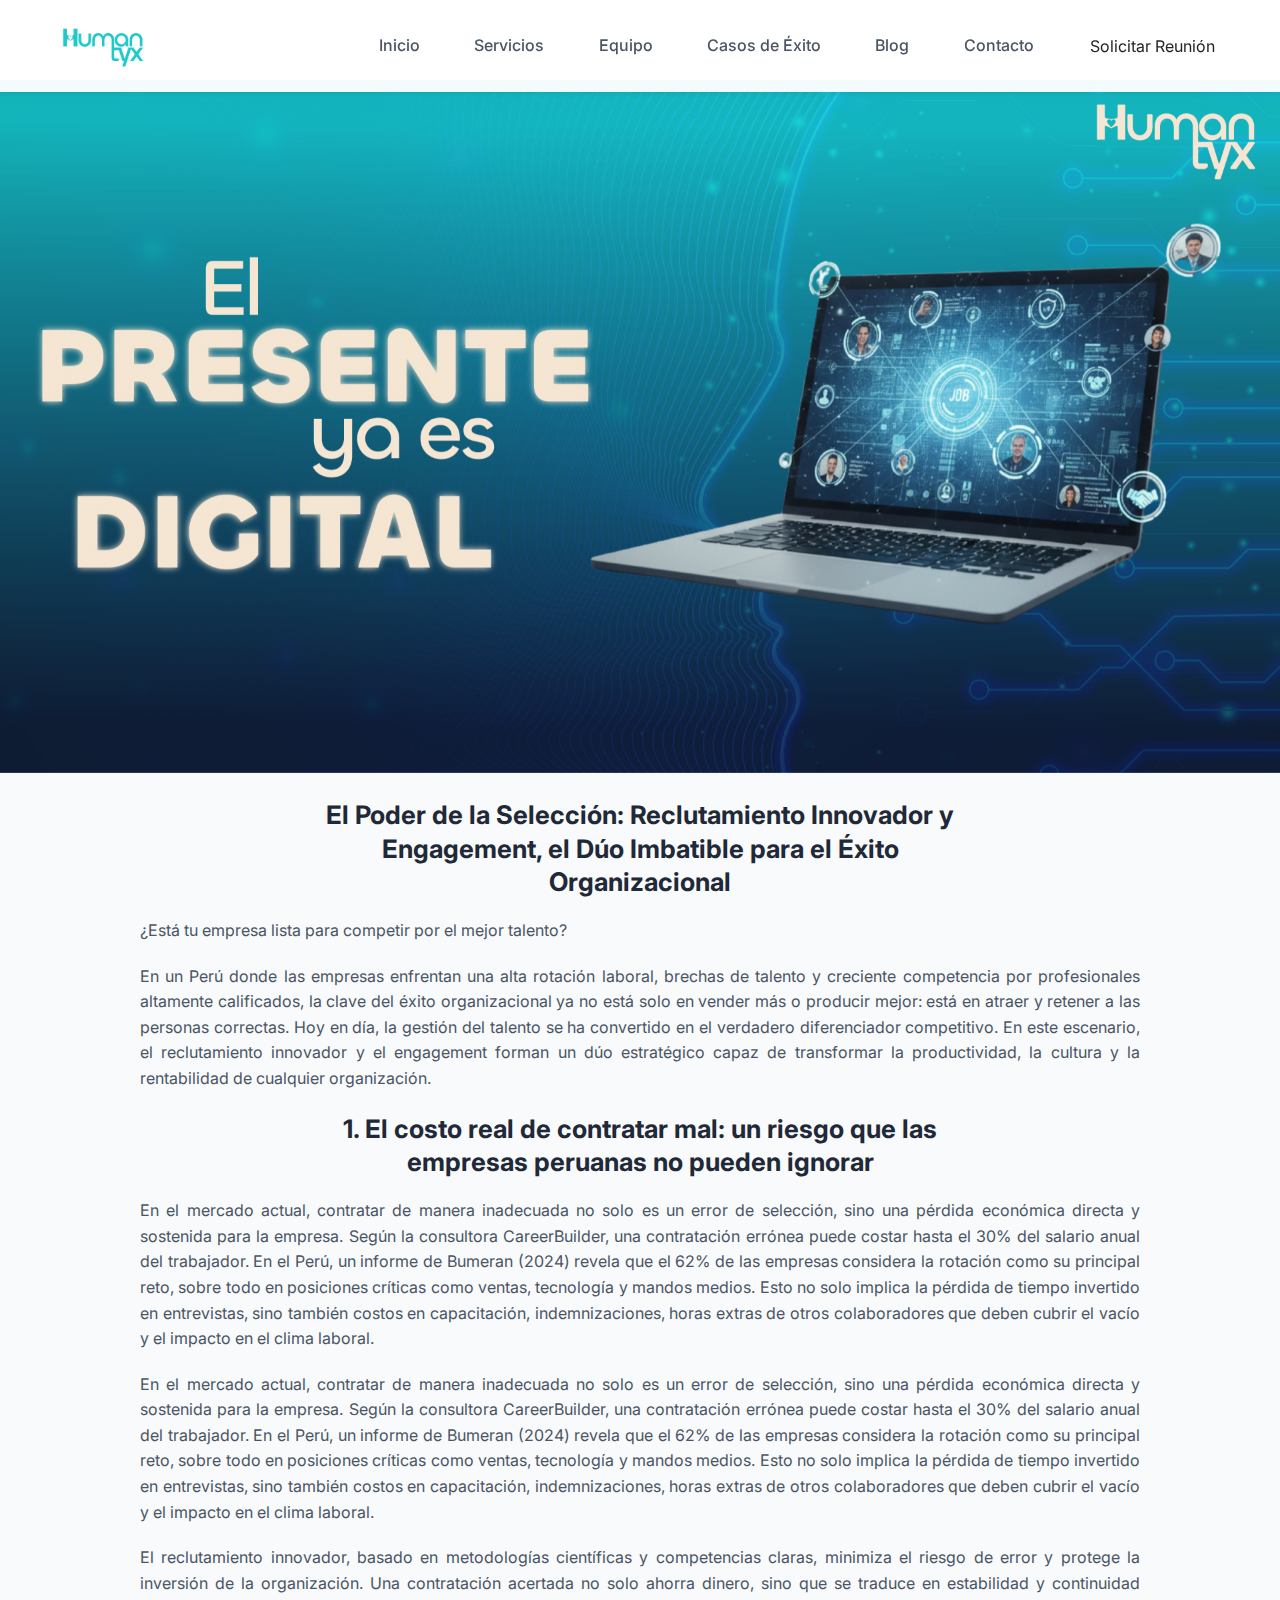
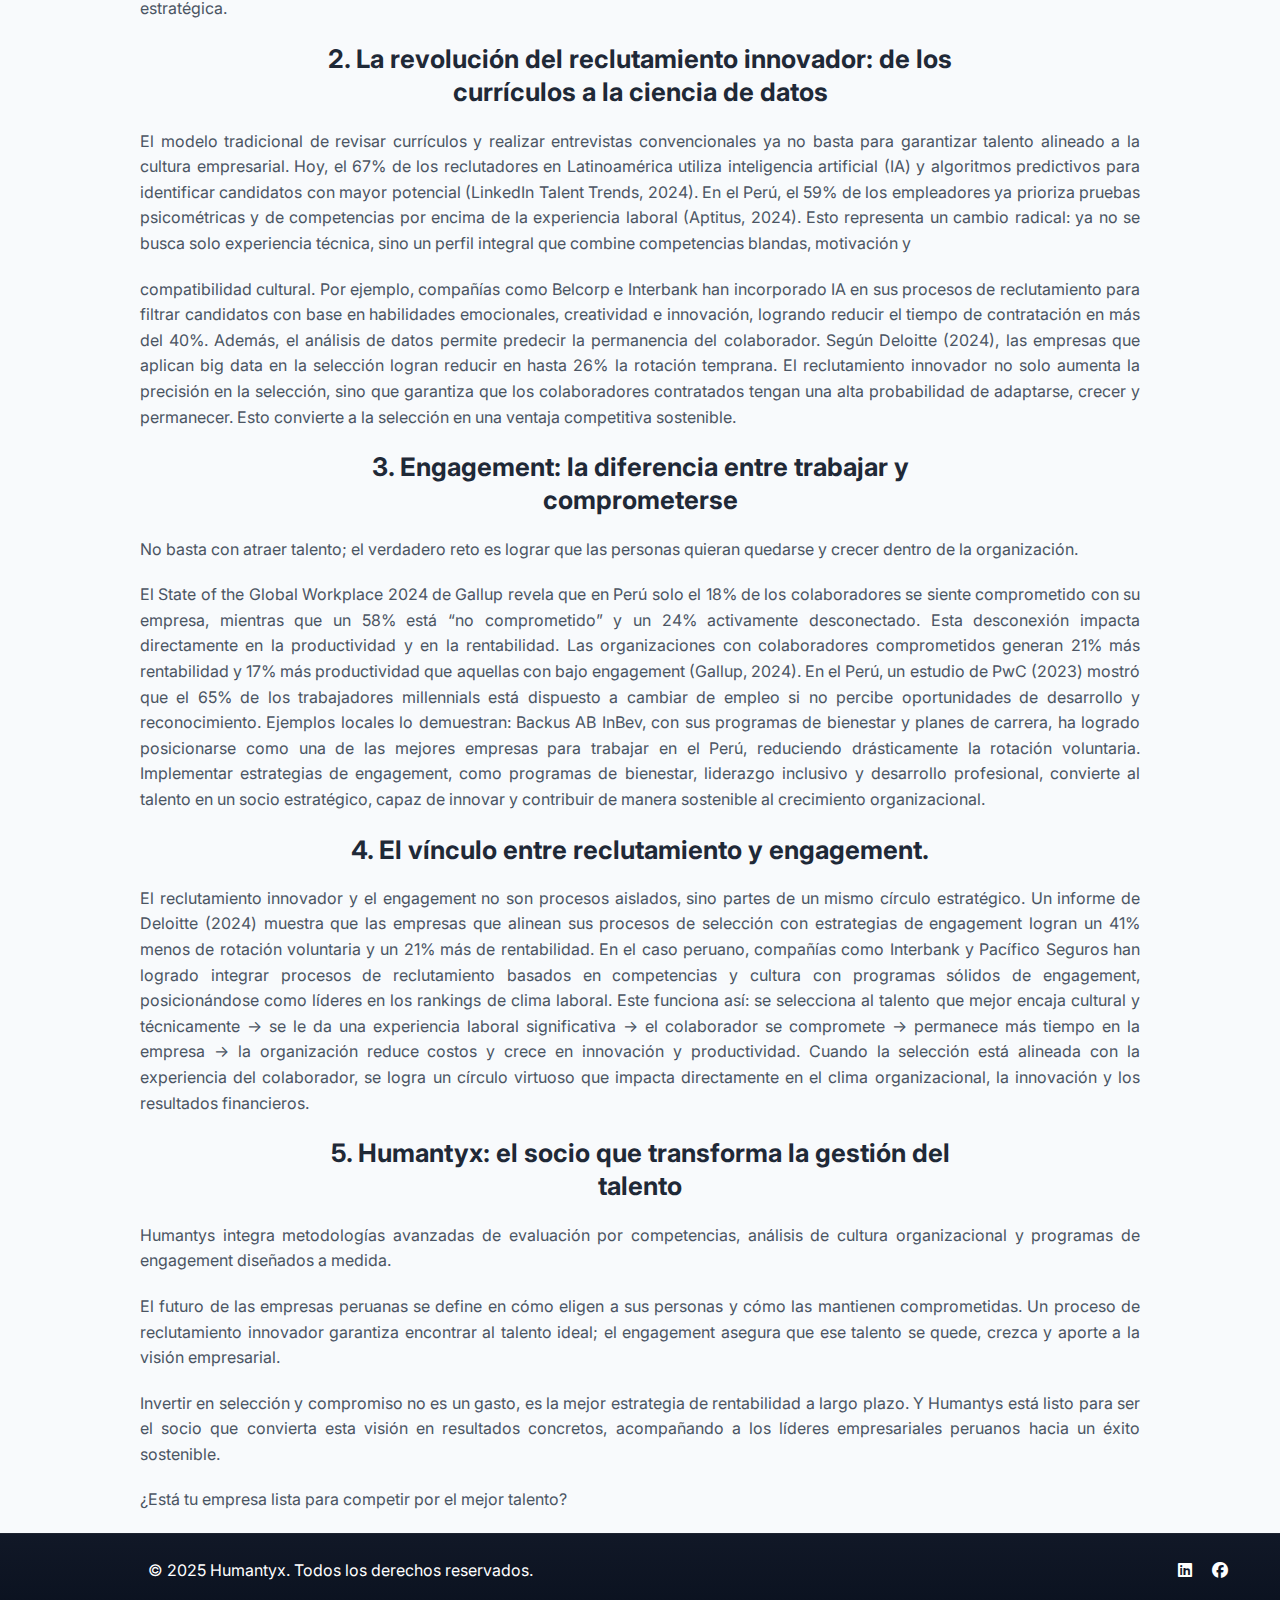
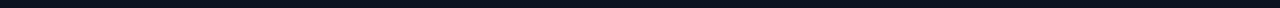
<file: 7 clave.html>
<!DOCTYPE html>
<html lang="es">
<head>
    <meta charset="UTF-8">
    <meta name="viewport" content="width=device-width, initial-scale=1.0">
    <meta name="description" content="Humantyx - Transformamos tu gestión de talento en Perú. Consultora de Recursos Humanos que combina calidez humana con innovación tecnológica.">
    <meta name="keywords" content="consultora RRHH Perú, reclutamiento de personal, headhunting Lima, gestión de talento">
    <title>Humantyx - Transformamos tu gestión de talento en Perú</title>
    
    <!-- Favicon -->
    <link rel="icon" type="image/png" href="images/logo.png">
    <link rel="shortcut icon" type="image/png" href="images/logo.png">
    
    <!-- Bootstrap CSS -->
    <link href="https://cdn.jsdelivr.net/npm/bootstrap@5.3.2/dist/css/bootstrap.min.css" rel="stylesheet">
    
    <!-- Google Fonts -->
    <link rel="preconnect" href="https://fonts.googleapis.com">
    <link rel="preconnect" href="https://fonts.gstatic.com" crossorigin>
    <link href="https://fonts.googleapis.com/css2?family=Inter:wght@400;500;600;700;800&display=swap" rel="stylesheet">
    
    <!-- Font Awesome -->
    <link rel="stylesheet" href="https://cdnjs.cloudflare.com/ajax/libs/font-awesome/6.4.0/css/all.min.css">
    
    <!-- Bootstrap Icons -->
    <link href="https://cdn.jsdelivr.net/npm/bootstrap-icons@1.11.3/font/bootstrap-icons.css" rel="stylesheet">
    
    <!-- Custom CSS -->
    <link rel="stylesheet" href="css/styles.css">
</head>
<body>

                <!-- Navbar -->
    <nav class="navbar navbar-expand-lg navbar-light bg-white fixed-top shadow-sm">
        <div class="container">
            <a class="navbar-brand" href="#inicio">
                <img src="images/logo.png" alt="Humantyx Logo" class="navbar-logo">
            </a>
            <button class="navbar-toggler" type="button" data-bs-toggle="collapse" data-bs-target="#navbarNav" aria-controls="navbarNav" aria-expanded="false" aria-label="Toggle navigation">
                <span class="navbar-toggler-icon"></span>
            </button>
            <div class="collapse navbar-collapse" id="navbarNav">
                <ul class="navbar-nav ms-auto align-items-center">
                    <li class="nav-item">
                        <a class="nav-link" href="#inicio">Inicio</a>
                    </li>
                    <li class="nav-item">
                        <a class="nav-link" href="#servicios">Servicios</a>
                    </li>
                    <li class="nav-item">
                        <a class="nav-link" href="#equipo">Equipo</a>
                    </li>
                    <li class="nav-item">
                        <a class="nav-link" href="#casos-exito">Casos de Éxito</a>
                    </li>
                    <li class="nav-item">
                        <a class="nav-link" href="#blog">Blog</a>
                    </li>
                    <li class="nav-item">
                        <a class="nav-link" href="#contacto">Contacto</a>
                    </li>
                    <li class="nav-item ms-lg-3">
                        <a class="btn btn-solicitar" href="#contacto">Solicitar Reunión</a>
                    </li>
                </ul>
            </div>
        </div>
    </nav>
        <!--Carrusel-->
<div id="carouselExampleAutoplaying" class="carousel slide" data-bs-ride="carousel">
  <div class="carousel-inner">
    <div class="carousel-item active">
      <img src="images/subtítulo 3 - Digitalización, automatización e inteligencia artificial-05.png" class="d-block w-100" alt="...">
    </div>
  </div>
</div>
<!--texto-->
<br>
 <h2 class="text-center">El Poder de la Selección: Reclutamiento Innovador y Engagement, el Dúo Imbatible para el Éxito Organizacional</h2>
 <div class="texto-centrado">
    <p>
        ¿Está tu empresa lista para competir por el mejor talento?
    </p>
    <p>
        En un Perú donde las empresas enfrentan una alta rotación laboral, brechas de talento y creciente competencia por profesionales altamente calificados, la clave del éxito organizacional ya no está solo en vender más o producir mejor: está en atraer y retener a las personas correctas. Hoy en día, la gestión del talento se ha convertido en el verdadero diferenciador competitivo. En este escenario, el reclutamiento innovador y el engagement forman un dúo estratégico capaz de transformar la productividad, la cultura y la rentabilidad de cualquier organización.
    </p>
 </div>

 <h2 class="text-center">1. El costo real de contratar mal: un riesgo que las empresas peruanas no pueden ignorar</h2>
 <div class="texto-centrado">
    <p>
        En el mercado actual, contratar de manera inadecuada no solo es un error de selección, sino una pérdida económica directa y sostenida para la empresa. Según la consultora CareerBuilder, una contratación errónea puede costar hasta el 30% del salario anual del trabajador. En el Perú, un informe de Bumeran (2024) revela que el 62% de las empresas considera la rotación como su principal reto, sobre todo en posiciones críticas como ventas, tecnología y mandos medios. Esto no solo implica la pérdida de tiempo invertido en entrevistas, sino también costos en capacitación, indemnizaciones, horas extras de otros colaboradores que deben cubrir el vacío y el impacto en el clima laboral.
    </p>
    <p>
        En el mercado actual, contratar de manera inadecuada no solo es un error de selección, sino una pérdida económica directa y sostenida para la empresa. Según la consultora CareerBuilder, una contratación errónea puede costar hasta el 30% del salario anual del trabajador. En el Perú, un informe de Bumeran (2024) revela que el 62% de las empresas considera la rotación como su principal reto, sobre todo en posiciones críticas como ventas, tecnología y mandos medios. Esto no solo implica la pérdida de tiempo invertido en entrevistas, sino también costos en capacitación, indemnizaciones, horas extras de otros colaboradores que deben cubrir el vacío y el impacto en el clima laboral.
    </p>
    <p>
        El reclutamiento innovador, basado en metodologías científicas y competencias claras, minimiza el riesgo de error y protege la inversión de la organización. Una contratación acertada no solo ahorra dinero, sino que se traduce en estabilidad y continuidad estratégica.
    </p>
 </div>
 <h2 class="text-center">2. La revolución del reclutamiento innovador: de los currículos a la ciencia de datos</h2>
 <div class="texto-centrado">
    <p>
        El modelo tradicional de revisar currículos y realizar entrevistas convencionales ya no basta para garantizar talento alineado a la cultura empresarial. Hoy, el 67% de los reclutadores en Latinoamérica utiliza inteligencia artificial (IA) y algoritmos predictivos para identificar candidatos con mayor potencial (LinkedIn Talent Trends, 2024). En el Perú, el 59% de los empleadores ya prioriza pruebas psicométricas y de competencias por encima de la experiencia laboral (Aptitus, 2024). Esto representa un cambio radical: ya no se busca solo experiencia técnica, sino un perfil integral que combine competencias blandas, motivación y 
    </p>
    <p>
        compatibilidad cultural. Por ejemplo, compañías como Belcorp e Interbank han incorporado IA en sus procesos de reclutamiento para filtrar candidatos con base en habilidades emocionales, creatividad e innovación, logrando reducir el tiempo de contratación en más del 40%. Además, el análisis de datos permite predecir la permanencia del colaborador. Según Deloitte (2024), las empresas que aplican big data en la selección logran reducir en hasta 26% la rotación temprana. El reclutamiento innovador no solo aumenta la precisión en la selección, sino que garantiza que los colaboradores contratados tengan una alta probabilidad de adaptarse, crecer y permanecer. Esto convierte a la selección en una ventaja competitiva sostenible.
    </p>
 </div>
 <h2 class="text-center">3. Engagement: la diferencia entre trabajar y comprometerse</h2> 
 <div class="texto-centrado">
    <p>
        No basta con atraer talento; el verdadero reto es lograr que las personas quieran quedarse y crecer dentro de la organización.
    </p>
    <p>
        El State of the Global Workplace 2024 de Gallup revela que en Perú solo el 18% de los colaboradores se siente comprometido con su empresa, mientras que un 58% está “no comprometido” y un 24% activamente desconectado. Esta desconexión impacta directamente en la productividad y en la rentabilidad. Las organizaciones con colaboradores comprometidos generan 21% más rentabilidad y 17% más productividad que aquellas con bajo engagement (Gallup, 2024). En el Perú, un estudio de PwC (2023) mostró que el 65% de los trabajadores millennials está dispuesto a cambiar de empleo si no percibe oportunidades de desarrollo y reconocimiento. Ejemplos locales lo demuestran: Backus AB InBev, con sus programas de bienestar y planes de carrera, ha logrado posicionarse como una de las mejores empresas para trabajar en el Perú, reduciendo drásticamente la rotación voluntaria. Implementar estrategias de engagement, como programas de bienestar, liderazgo inclusivo y desarrollo profesional, convierte al talento en un socio estratégico, capaz de innovar y contribuir de manera sostenible al crecimiento organizacional.
    </p>
 </div>
 <h2 class="text-center">4. El vínculo entre reclutamiento y engagement.</h2>
 <div class="texto-centrado">
 <p>
    El reclutamiento innovador y el engagement no son procesos aislados, sino partes de un mismo círculo estratégico. Un informe de Deloitte (2024) muestra que las empresas que alinean sus procesos de selección con estrategias de engagement logran un 41% menos de rotación voluntaria y un 21% más de rentabilidad. En el caso peruano, compañías como Interbank y Pacífico Seguros han logrado integrar procesos de reclutamiento basados en competencias y cultura con programas sólidos de engagement, posicionándose como líderes en los rankings de clima laboral. Este funciona así: se selecciona al talento que mejor encaja cultural y técnicamente → se le da una experiencia laboral significativa → el colaborador se compromete → permanece más tiempo en la empresa → la organización reduce costos y crece en innovación y productividad. Cuando la selección está alineada con la experiencia del colaborador, se logra un círculo virtuoso que impacta directamente en el clima organizacional, la innovación y los resultados financieros.
 </p>
 </div>
 <h2 class="text-center">5. Humantyx: el socio que transforma la gestión del talento</h2>
 <div class="texto-centrado">

    <p>
        Humantys integra metodologías avanzadas de evaluación por competencias, análisis de cultura organizacional y programas de engagement diseñados a medida.
    </p>
    <p>
        El futuro de las empresas peruanas se define en cómo eligen a sus personas y cómo las mantienen comprometidas. Un proceso de reclutamiento innovador garantiza encontrar al talento ideal; el engagement asegura que ese talento se quede, crezca y aporte a la visión empresarial.
    </p>
    <p>
        Invertir en selección y compromiso no es un gasto, es la mejor estrategia de rentabilidad a largo plazo. Y Humantys está listo para ser el socio que convierta esta visión en resultados concretos, acompañando a los líderes empresariales peruanos hacia un éxito sostenible.
    </p>
    <p>
        ¿Está tu empresa lista para competir por el mejor talento?
    </p>

 </div>       
    <!-- Footer -->
    <footer class="footer bg-dark text-white py-4">
        <div class="container">
            <div class="row">
                <div class="col-md-6">
                    <p class="mb-0">&copy; 2025 Humantyx. Todos los derechos reservados.</p>
                </div>
                <div class="col-md-6 text-md-end">
                    <a href="https://www.linkedin.com/company/humantyx/" target="_blank" class="text-white me-3"><i class="fab fa-linkedin"></i></a>
                    <a href="https://www.facebook.com/profile.php?id=61579328883953" target="_blank" class="text-white"><i class="fab fa-facebook"></i></a>
                </div>
            </div>
        </div>
    </footer>

    <!-- Modal de Confirmación de Envío -->
    <div class="modal fade" id="successModal" tabindex="-1" aria-labelledby="successModalLabel" aria-hidden="true">
        <div class="modal-dialog modal-dialog-centered">
            <div class="modal-content border-0 shadow-lg">
                <div class="modal-body text-center p-5">
                    <!-- Animación de Check -->
                    <div class="success-checkmark mb-4">
                        <div class="check-icon">
                            <span class="icon-line line-tip"></span>
                            <span class="icon-line line-long"></span>
                            <div class="icon-circle"></div>
                            <div class="icon-fix"></div>
                        </div>
                    </div>
                    
                    <h3 class="text-success fw-bold mb-3">¡Solicitud Enviada!</h3>
                    <p class="text-muted mb-2">Hemos recibido tu solicitud y te contactaremos pronto.</p>
                    <p class="text-muted small mb-4">Te responderemos en menos de 24 horas.</p>
                    
                    <button type="button" class="btn btn-success px-4" data-bs-dismiss="modal">Entendido</button>
                </div>
            </div>
        </div>
    </div>

    <!-- Modal de Error -->
    <div class="modal fade" id="errorModal" tabindex="-1" aria-labelledby="errorModalLabel" aria-hidden="true">
        <div class="modal-dialog modal-dialog-centered">
            <div class="modal-content border-0 shadow-lg">
                <div class="modal-body text-center p-5">
                    <!-- Animación de Error -->
                    <div class="error-icon mb-4">
                        <div class="error-circle">
                            <span class="error-line error-line-left"></span>
                            <span class="error-line error-line-right"></span>
                        </div>
                    </div>
                    
                    <h3 class="text-danger fw-bold mb-3">¡Oops! Algo salió mal</h3>
                    <p class="text-muted mb-4">No pudimos enviar tu solicitud. Por favor, intenta nuevamente o contáctanos directamente por WhatsApp.</p>
                    
                    <div class="d-flex gap-2 justify-content-center">
                        <button type="button" class="btn btn-outline-secondary px-4" data-bs-dismiss="modal">Cerrar</button>
                        <a href="https://wa.me/51972594948" target="_blank" class="btn btn-success px-4">
                            <i class="fab fa-whatsapp me-2"></i>WhatsApp
                        </a>
                    </div>
                </div>
            </div>
        </div>
    </div>

    <!-- Bootstrap JS -->
    <script src="https://cdn.jsdelivr.net/npm/bootstrap@5.3.2/dist/js/bootstrap.bundle.min.js"></script>
    
    <!-- Custom JS -->
    <script src="js/main.js"></script>
    <script src="js/contact-form.js"></script>
</body>
</html>
</file>
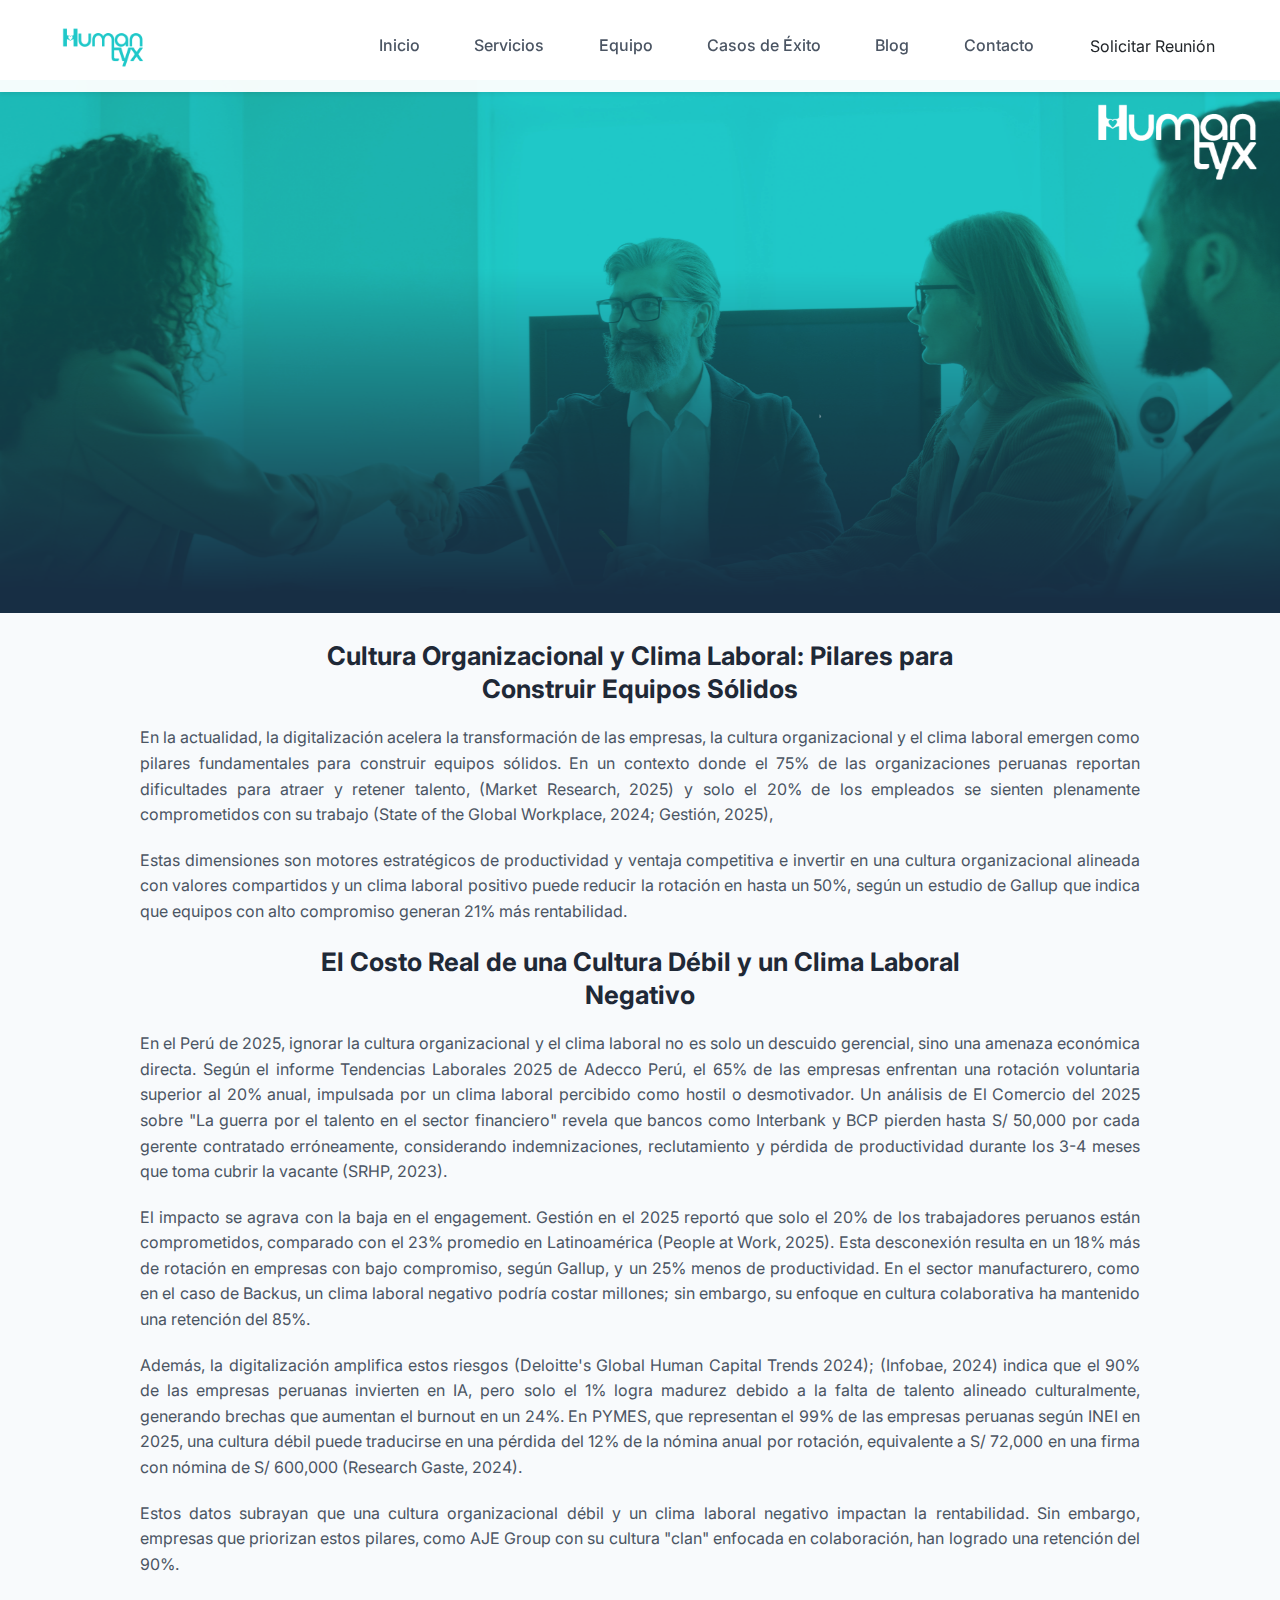
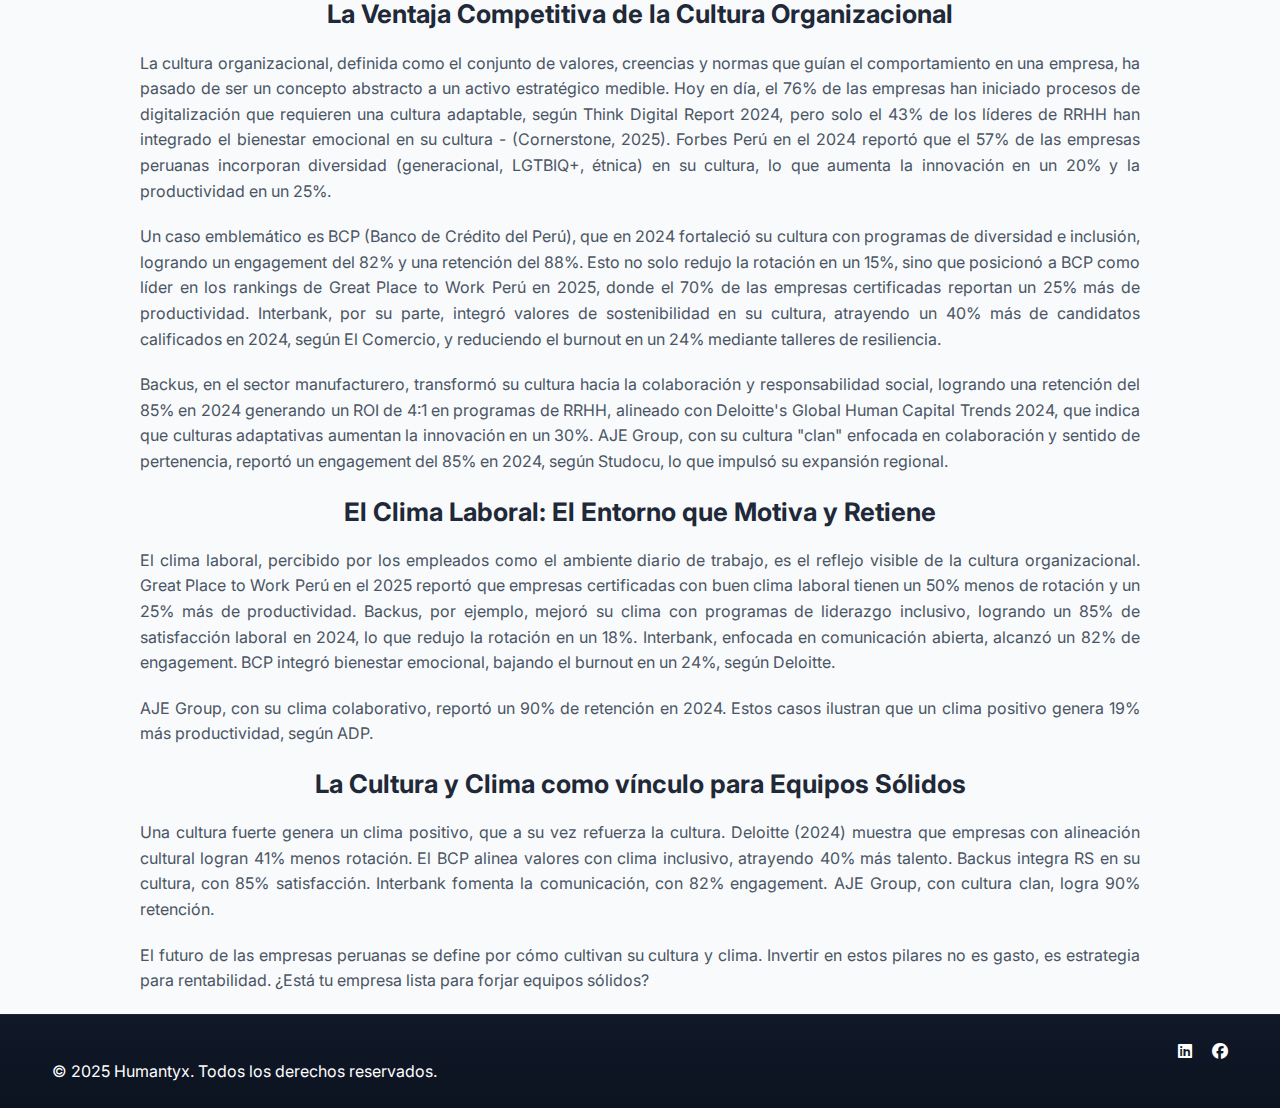
<file: organizacional_solida_tiempo.html>
<!DOCTYPE html>
<html lang="es">
<head>
    <meta charset="UTF-8">
    <meta name="viewport" content="width=device-width, initial-scale=1.0">
    <meta name="description" content="Humantyx - Transformamos tu gestión de talento en Perú. Consultora de Recursos Humanos que combina calidez humana con innovación tecnológica.">
    <meta name="keywords" content="consultora RRHH Perú, reclutamiento de personal, headhunting Lima, gestión de talento">
    <title>Humantyx - Transformamos tu gestión de talento en Perú</title>
    
    <!-- Favicon -->
    <link rel="icon" type="image/png" href="images/logo.png">
    <link rel="shortcut icon" type="image/png" href="images/logo.png">
    
    <!-- Bootstrap CSS -->
    <link href="https://cdn.jsdelivr.net/npm/bootstrap@5.3.2/dist/css/bootstrap.min.css" rel="stylesheet">
    
    <!-- Google Fonts -->
    <link rel="preconnect" href="https://fonts.googleapis.com">
    <link rel="preconnect" href="https://fonts.gstatic.com" crossorigin>
    <link href="https://fonts.googleapis.com/css2?family=Inter:wght@400;500;600;700;800&display=swap" rel="stylesheet">
    
    <!-- Font Awesome -->
    <link rel="stylesheet" href="https://cdnjs.cloudflare.com/ajax/libs/font-awesome/6.4.0/css/all.min.css">
    
    <!-- Bootstrap Icons -->
    <link href="https://cdn.jsdelivr.net/npm/bootstrap-icons@1.11.3/font/bootstrap-icons.css" rel="stylesheet">
    
    <!-- Custom CSS -->
    <link rel="stylesheet" href="css/styles.css">
</head>
<body>
        <!-- Navbar -->
    <nav class="navbar navbar-expand-lg navbar-light bg-white fixed-top shadow-sm">
        <div class="container">
            <a class="navbar-brand" href="#inicio">
                <img src="images/logo.png" alt="Humantyx Logo" class="navbar-logo">
            </a>
            <button class="navbar-toggler" type="button" data-bs-toggle="collapse" data-bs-target="#navbarNav" aria-controls="navbarNav" aria-expanded="false" aria-label="Toggle navigation">
                <span class="navbar-toggler-icon"></span>
            </button>
            <div class="collapse navbar-collapse" id="navbarNav">
                <ul class="navbar-nav ms-auto align-items-center">
                    <li class="nav-item">
                        <a class="nav-link" href="#inicio">Inicio</a>
                    </li>
                    <li class="nav-item">
                        <a class="nav-link" href="#servicios">Servicios</a>
                    </li>
                    <li class="nav-item">
                        <a class="nav-link" href="#equipo">Equipo</a>
                    </li>
                    <li class="nav-item">
                        <a class="nav-link" href="#casos-exito">Casos de Éxito</a>
                    </li>
                    <li class="nav-item">
                        <a class="nav-link" href="#blog">Blog</a>
                    </li>
                    <li class="nav-item">
                        <a class="nav-link" href="#contacto">Contacto</a>
                    </li>
                    <li class="nav-item ms-lg-3">
                        <a class="btn btn-solicitar" href="#contacto">Solicitar Reunión</a>
                    </li>
                </ul>
            </div>
        </div>
    </nav>
    <!--Carrusel-->
<div id="carouselExampleAutoplaying" class="carousel slide" data-bs-ride="carousel">
  <div class="carousel-inner">
    <div class="carousel-item active">
      <img src="images/Humantyx cabecera del artículo_Mesa de trabajo 1.png" class="d-block w-100" alt="...">
    </div>
  </div>
</div>

<!--texto-->
<br>
 <h2 class="text-center">Cultura Organizacional y Clima Laboral: Pilares para Construir Equipos Sólidos</h2>

 <div class="texto-centrado">
    <p>
        En la actualidad, la  digitalización acelera la transformación de las empresas, la cultura organizacional y el clima laboral emergen como pilares fundamentales para construir equipos sólidos. En un contexto donde el 75% de las organizaciones peruanas reportan dificultades para atraer y retener talento, (Market Research, 2025) y solo el 20% de los empleados se sienten plenamente comprometidos con su trabajo (State of the Global Workplace, 2024; Gestión, 2025), 
    </p>
    <p>
        Estas dimensiones son motores estratégicos de productividad y ventaja competitiva e invertir en una cultura organizacional alineada con valores compartidos y un clima laboral positivo puede reducir la rotación en hasta un 50%, según un estudio de Gallup que indica que equipos con alto compromiso generan 21% más rentabilidad.
    </p>
 </div>

 <h2 class="text-center">El Costo Real de una Cultura Débil y un Clima Laboral Negativo</h2>

 <div class="texto-centrado">
    <p>
        En el Perú de 2025, ignorar la cultura organizacional y el clima laboral no es solo un descuido gerencial, sino una amenaza económica directa. Según el informe Tendencias Laborales 2025 de Adecco Perú, el 65% de las empresas enfrentan una rotación voluntaria superior al 20% anual, impulsada por un clima laboral percibido como hostil o desmotivador. Un análisis de El Comercio del 2025 sobre "La guerra por el talento en el sector financiero" revela que bancos como Interbank y BCP pierden hasta S/ 50,000 por cada gerente contratado erróneamente, considerando indemnizaciones, reclutamiento y pérdida de productividad durante los 3-4 meses que toma cubrir la vacante (SRHP, 2023). 
    </p>
    <p>
        El impacto se agrava con la baja en el engagement. Gestión en el 2025 reportó que solo el 20% de los trabajadores peruanos están comprometidos, comparado con el 23% promedio en Latinoamérica (People at Work, 2025). Esta desconexión resulta en un 18% más de rotación en empresas con bajo compromiso, según Gallup, y un 25% menos de productividad. En el sector manufacturero, como en el caso de Backus, un clima laboral negativo podría costar millones; sin embargo, su enfoque en cultura colaborativa ha mantenido una retención del 85%.
    </p>
    <p>
        Además, la digitalización amplifica estos riesgos (Deloitte's Global Human Capital Trends 2024); (Infobae, 2024) indica que el 90% de las empresas peruanas invierten en IA, pero solo el 1% logra madurez debido a la falta de talento alineado culturalmente, generando brechas que aumentan el burnout en un 24%. En PYMES, que representan el 99% de las empresas peruanas según INEI en 2025, una cultura débil puede traducirse en una pérdida del 12% de la nómina anual por rotación, equivalente a S/ 72,000 en una firma con nómina de S/ 600,000 (Research Gaste, 2024). 
    </p>
    <p>
        Estos datos subrayan que una cultura organizacional débil y un clima laboral negativo impactan la rentabilidad. Sin embargo, empresas que priorizan estos pilares, como AJE Group con su cultura "clan" enfocada en colaboración, han logrado una retención del 90%. 
    </p>

    <h2 class="text-center">La Ventaja Competitiva de la Cultura Organizacional</h2>

    <div class="texto-centrado">
        <p>
            La cultura organizacional, definida como el conjunto de valores, creencias y normas que guían el comportamiento en una empresa, ha pasado de ser un concepto abstracto a un activo estratégico medible. Hoy en día, el 76% de las empresas han iniciado procesos de digitalización que requieren una cultura adaptable, según Think Digital Report 2024, pero solo el 43% de los líderes de RRHH han integrado el bienestar emocional en su cultura - (Cornerstone, 2025). Forbes Perú en el 2024 reportó que el 57% de las empresas peruanas incorporan diversidad (generacional, LGTBIQ+, étnica) en su cultura, lo que aumenta la innovación en un 20% y la productividad en un 25%. 
        </p>
        <p>
            Un caso emblemático es BCP (Banco de Crédito del Perú), que en 2024 fortaleció su cultura con programas de diversidad e inclusión, logrando un engagement del 82% y una retención del 88%. Esto no solo redujo la rotación en un 15%, sino que posicionó a BCP como líder en los rankings de Great Place to Work Perú en 2025, donde el 70% de las empresas certificadas reportan un 25% más de productividad. Interbank, por su parte, integró valores de sostenibilidad en su cultura, atrayendo un 40% más de candidatos calificados en 2024, según El Comercio, y reduciendo el burnout en un 24% mediante talleres de resiliencia.
        </p>
        <p>
            Backus, en el sector manufacturero, transformó su cultura hacia la colaboración y responsabilidad social, logrando una retención del 85% en 2024 generando un ROI de 4:1 en programas de RRHH, alineado con Deloitte's Global Human Capital Trends 2024, que indica que culturas adaptativas aumentan la innovación en un 30%. AJE Group, con su cultura "clan" enfocada en colaboración y sentido de pertenencia, reportó un engagement del 85% en 2024, según Studocu, lo que impulsó su expansión regional.
        </p>
 </div>

 <h2 class="text-center">El Clima Laboral: El Entorno que Motiva y Retiene</h2>
 <div class="texto-centrado">
    <p>
        El clima laboral, percibido por los empleados como el ambiente diario de trabajo, es el reflejo visible de la cultura organizacional. Great Place to Work Perú en el 2025 reportó que empresas certificadas con buen clima laboral tienen un 50% menos de rotación y un 25% más de productividad.
Backus, por ejemplo, mejoró su clima con programas de liderazgo inclusivo, logrando un 85% de satisfacción laboral en 2024, lo que redujo la rotación en un 18%. Interbank, enfocada en comunicación abierta, alcanzó un 82% de engagement. BCP integró bienestar emocional, bajando el burnout en un 24%, según Deloitte.
    </p>
    <p>
        AJE Group, con su clima colaborativo, reportó un 90% de retención en 2024. Estos casos ilustran que un clima positivo genera 19% más productividad, según ADP.
    </p>
</div>
<h2 class="text-center">La Cultura y Clima como vínculo para Equipos Sólidos</h2>
<div class="texto-centrado">
    <p>
        Una cultura fuerte genera un clima positivo, que a su vez refuerza la cultura. Deloitte (2024) muestra que empresas con alineación cultural logran 41% menos rotación. El BCP alinea valores con clima inclusivo, atrayendo 40% más talento. Backus integra RS en su cultura, con 85% satisfacción. Interbank fomenta la comunicación, con 82% engagement. AJE Group, con cultura clan, logra 90% retención.
    </p>
    <p>
        El futuro de las empresas peruanas se define por cómo cultivan su cultura y clima. Invertir en estos pilares no es gasto, es estrategia para rentabilidad.
¿Está tu empresa lista para forjar equipos sólidos?
    </p>
</div>






   
   
   
   
   
   
   
   
   
   
   
   
   
   
   
   
   
   
   
   
   
   
   
   
   
   
   
   
   
   
   
   
   
   
   
   
   
    <!-- Footer -->
    <footer class="footer bg-dark text-white py-4">
        <div class="container">
            <div class="row">
                <div class="col-md-6">
                    <p class="mb-0">&copy; 2025 Humantyx. Todos los derechos reservados.</p>
                </div>
                <div class="col-md-6 text-md-end">
                    <a href="https://www.linkedin.com/company/humantyx/" target="_blank" class="text-white me-3"><i class="fab fa-linkedin"></i></a>
                    <a href="https://www.facebook.com/profile.php?id=61579328883953" target="_blank" class="text-white"><i class="fab fa-facebook"></i></a>
                </div>
            </div>
        </div>
    </footer>

    <!-- Modal de Confirmación de Envío -->
    <div class="modal fade" id="successModal" tabindex="-1" aria-labelledby="successModalLabel" aria-hidden="true">
        <div class="modal-dialog modal-dialog-centered">
            <div class="modal-content border-0 shadow-lg">
                <div class="modal-body text-center p-5">
                    <!-- Animación de Check -->
                    <div class="success-checkmark mb-4">
                        <div class="check-icon">
                            <span class="icon-line line-tip"></span>
                            <span class="icon-line line-long"></span>
                            <div class="icon-circle"></div>
                            <div class="icon-fix"></div>
                        </div>
                    </div>
                    
                    <h3 class="text-success fw-bold mb-3">¡Solicitud Enviada!</h3>
                    <p class="text-muted mb-2">Hemos recibido tu solicitud y te contactaremos pronto.</p>
                    <p class="text-muted small mb-4">Te responderemos en menos de 24 horas.</p>
                    
                    <button type="button" class="btn btn-success px-4" data-bs-dismiss="modal">Entendido</button>
                </div>
            </div>
        </div>
    </div>

    <!-- Modal de Error -->
    <div class="modal fade" id="errorModal" tabindex="-1" aria-labelledby="errorModalLabel" aria-hidden="true">
        <div class="modal-dialog modal-dialog-centered">
            <div class="modal-content border-0 shadow-lg">
                <div class="modal-body text-center p-5">
                    <!-- Animación de Error -->
                    <div class="error-icon mb-4">
                        <div class="error-circle">
                            <span class="error-line error-line-left"></span>
                            <span class="error-line error-line-right"></span>
                        </div>
                    </div>
                    
                    <h3 class="text-danger fw-bold mb-3">¡Oops! Algo salió mal</h3>
                    <p class="text-muted mb-4">No pudimos enviar tu solicitud. Por favor, intenta nuevamente o contáctanos directamente por WhatsApp.</p>
                    
                    <div class="d-flex gap-2 justify-content-center">
                        <button type="button" class="btn btn-outline-secondary px-4" data-bs-dismiss="modal">Cerrar</button>
                        <a href="https://wa.me/51972594948" target="_blank" class="btn btn-success px-4">
                            <i class="fab fa-whatsapp me-2"></i>WhatsApp
                        </a>
                    </div>
                </div>
            </div>
        </div>
    </div>

    <!-- Bootstrap JS -->
    <script src="https://cdn.jsdelivr.net/npm/bootstrap@5.3.2/dist/js/bootstrap.bundle.min.js"></script>
    
    <!-- Custom JS -->
    <script src="js/main.js"></script>
    <script src="js/contact-form.js"></script>
</body>
</html>
</file>
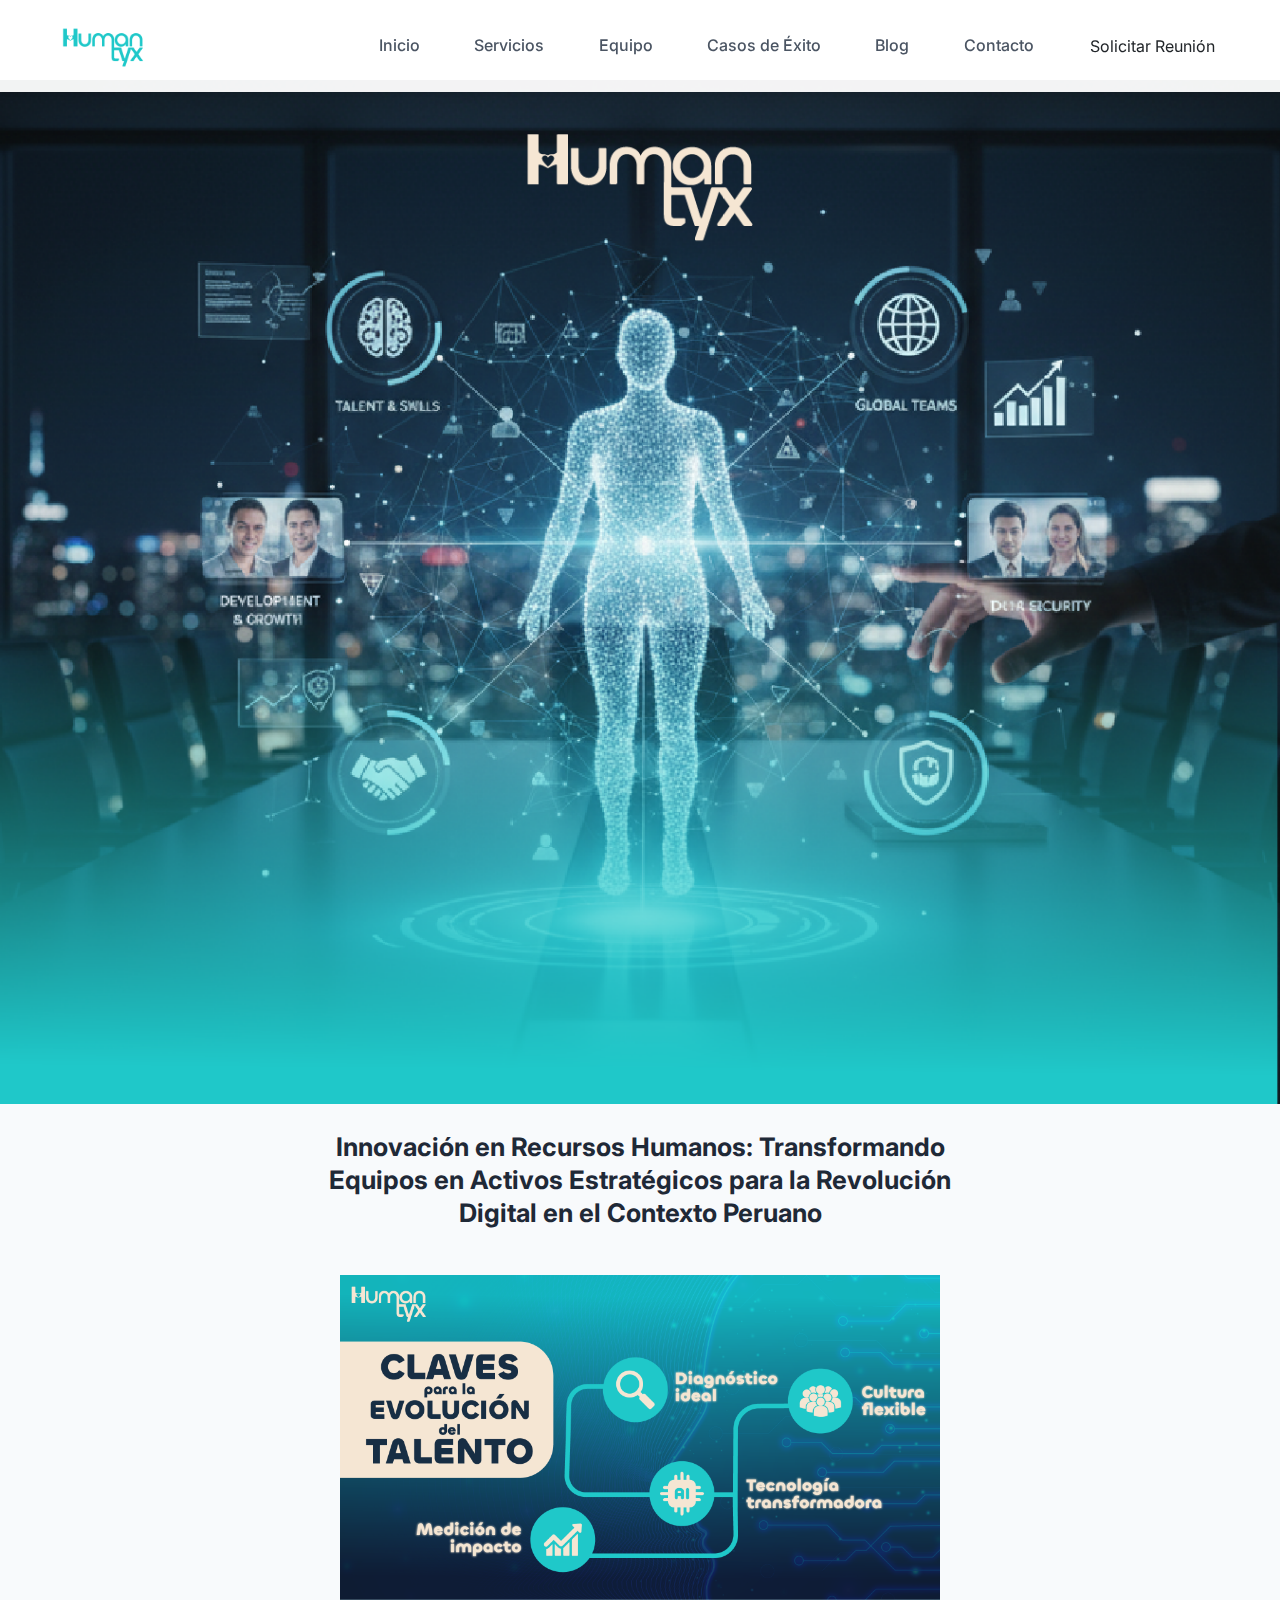
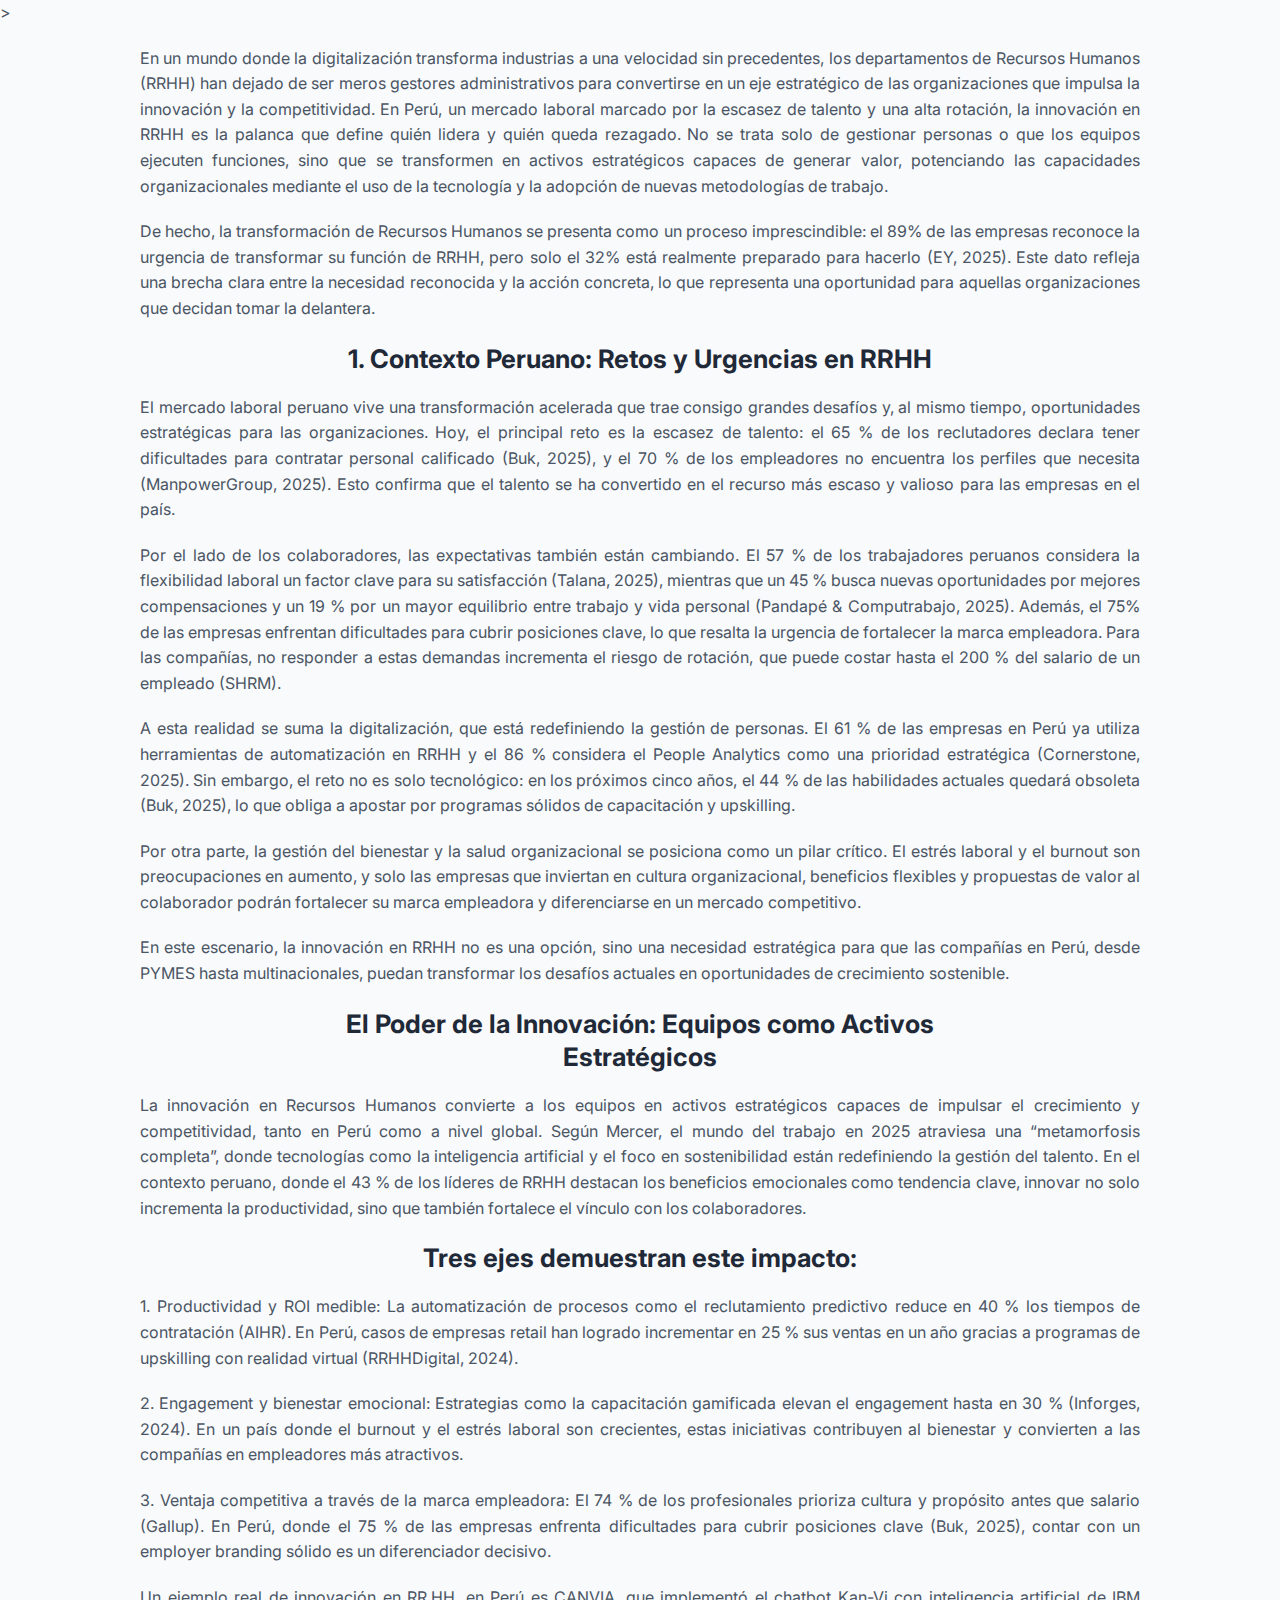
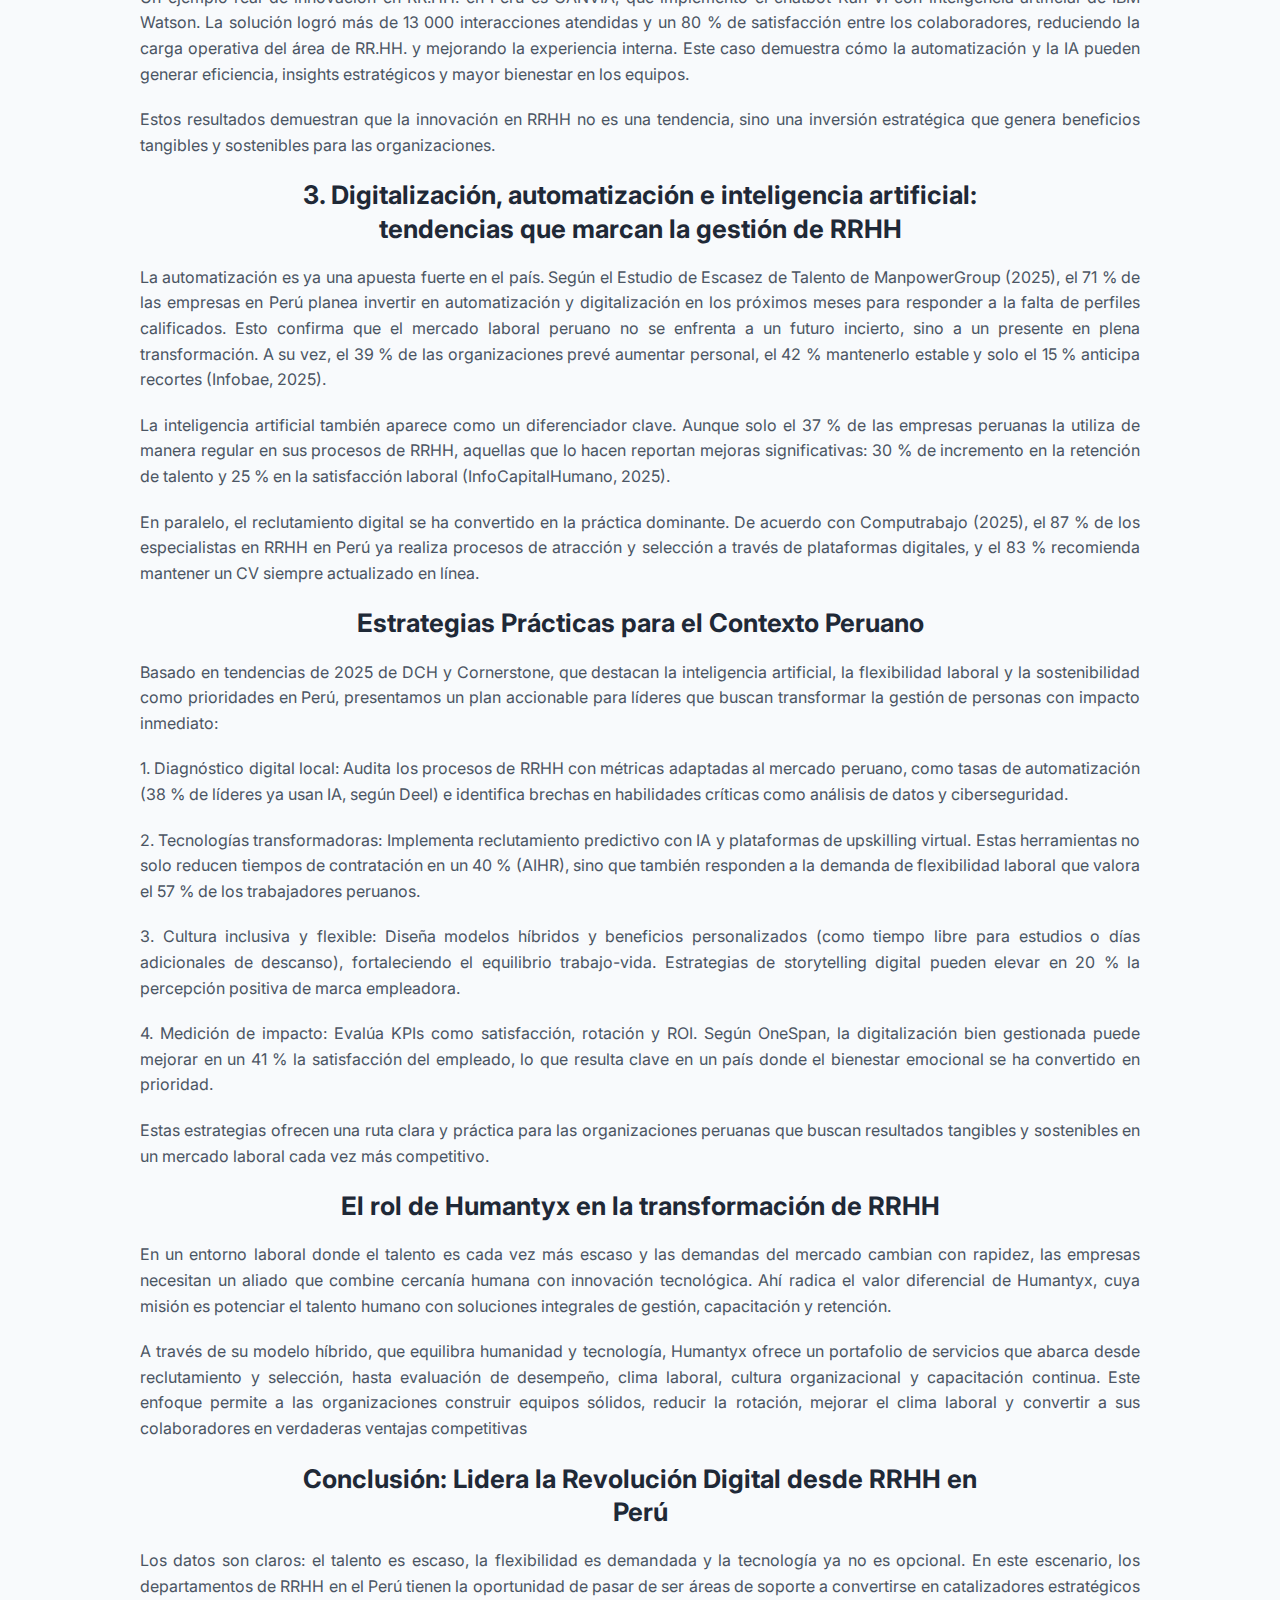
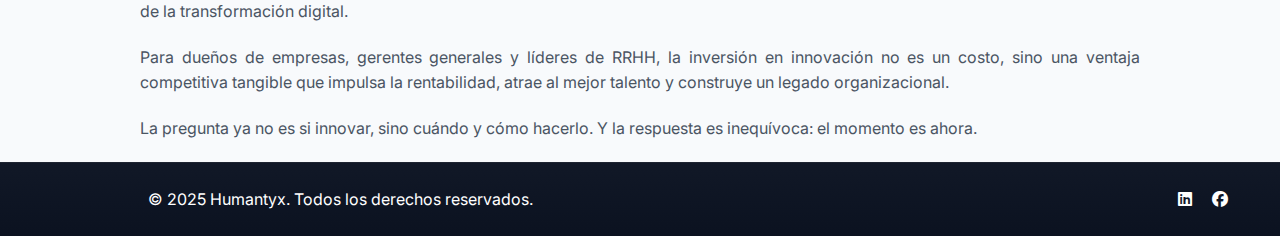
<file: Tendencias_RRHH_Perú.html>
<!DOCTYPE html>
<html lang="es">
<head>
    <meta charset="UTF-8">
    <meta name="viewport" content="width=device-width, initial-scale=1.0">
    <meta name="description" content="Humantyx - Transformamos tu gestión de talento en Perú. Consultora de Recursos Humanos que combina calidez humana con innovación tecnológica.">
    <meta name="keywords" content="consultora RRHH Perú, reclutamiento de personal, headhunting Lima, gestión de talento">
    <title>Humantyx - Transformamos tu gestión de talento en Perú</title>
    
    <!-- Favicon -->
    <link rel="icon" type="image/png" href="images/logo.png">
    <link rel="shortcut icon" type="image/png" href="images/logo.png">
    
    <!-- Bootstrap CSS -->
    <link href="https://cdn.jsdelivr.net/npm/bootstrap@5.3.2/dist/css/bootstrap.min.css" rel="stylesheet">
    
    <!-- Google Fonts -->
    <link rel="preconnect" href="https://fonts.googleapis.com">
    <link rel="preconnect" href="https://fonts.gstatic.com" crossorigin>
    <link href="https://fonts.googleapis.com/css2?family=Inter:wght@400;500;600;700;800&display=swap" rel="stylesheet">
    
    <!-- Font Awesome -->
    <link rel="stylesheet" href="https://cdnjs.cloudflare.com/ajax/libs/font-awesome/6.4.0/css/all.min.css">
    
    <!-- Bootstrap Icons -->
    <link href="https://cdn.jsdelivr.net/npm/bootstrap-icons@1.11.3/font/bootstrap-icons.css" rel="stylesheet">
    
    <!-- Custom CSS -->
    <link rel="stylesheet" href="css/styles.css">
</head>
<body>
    <!-- Navbar -->
    <nav class="navbar navbar-expand-lg navbar-light bg-white fixed-top shadow-sm">
        <div class="container">
            <a class="navbar-brand" href="#inicio">
                <img src="images/logo.png" alt="Humantyx Logo" class="navbar-logo">
            </a>
            <button class="navbar-toggler" type="button" data-bs-toggle="collapse" data-bs-target="#navbarNav" aria-controls="navbarNav" aria-expanded="false" aria-label="Toggle navigation">
                <span class="navbar-toggler-icon"></span>
            </button>
            <div class="collapse navbar-collapse" id="navbarNav">
                <ul class="navbar-nav ms-auto align-items-center">
                    <li class="nav-item">
                        <a class="nav-link" href="#inicio">Inicio</a>
                    </li>
                    <li class="nav-item">
                        <a class="nav-link" href="#servicios">Servicios</a>
                    </li>
                    <li class="nav-item">
                        <a class="nav-link" href="#equipo">Equipo</a>
                    </li>
                    <li class="nav-item">
                        <a class="nav-link" href="#casos-exito">Casos de Éxito</a>
                    </li>
                    <li class="nav-item">
                        <a class="nav-link" href="#blog">Blog</a>
                    </li>
                    <li class="nav-item">
                        <a class="nav-link" href="#contacto">Contacto</a>
                    </li>
                    <li class="nav-item ms-lg-3">
                        <a class="btn btn-solicitar" href="#contacto">Solicitar Reunión</a>
                    </li>
                </ul>
            </div>
        </div>
    </nav>

<!--Carrusel-->
<div id="carouselExampleAutoplaying" class="carousel slide" data-bs-ride="carousel">
  <div class="carousel-inner">
    <div class="carousel-item active">
      <img src="images/IMAGEN PRINCIPAL HTYX-06.png" class="d-block w-100" alt="...">
    </div>
  </div>
</div>
 <!--Texto-->
 <br>
 <h2 class="text-center">Innovación en Recursos Humanos: Transformando Equipos en Activos Estratégicos para la Revolución Digital en el Contexto Peruano</h2>
<br>
 <img src="images/subtítulo estrategias prácticas para el contexto peruano-07.png" alt="" style="display: block; margin: 0 auto; width: 60%; max-width: 600px;">>
<div class="texto-centrado">
  <p>
   En un mundo donde la digitalización transforma industrias a una velocidad sin precedentes, los departamentos de Recursos Humanos (RRHH) han dejado de ser meros gestores administrativos para convertirse en un eje estratégico de las organizaciones que impulsa la innovación y la competitividad. En Perú, un mercado laboral marcado por la escasez de talento y una alta rotación, la innovación en RRHH es la palanca que define quién lidera y quién queda rezagado. No se trata solo de gestionar personas o que los equipos ejecuten funciones, sino que se transformen en activos estratégicos capaces de generar valor, potenciando las capacidades organizacionales mediante el uso de la tecnología y la adopción de nuevas metodologías de trabajo.
  </p>
  <p>
    De hecho, la transformación de Recursos Humanos se presenta como un proceso imprescindible: el 89% de las empresas reconoce la urgencia de transformar su función de RRHH, pero solo el 32% está realmente preparado para hacerlo (EY, 2025). Este dato refleja una brecha clara entre la necesidad reconocida y la acción concreta, lo que representa una oportunidad para aquellas organizaciones que decidan tomar la delantera.
  </p>
</div>

<h2 class="text-center">1. Contexto Peruano: Retos y Urgencias en RRHH</h2>

<div class="texto-centrado">
    <p>
        El mercado laboral peruano vive una transformación acelerada que trae consigo grandes desafíos y, al mismo tiempo, oportunidades estratégicas para las organizaciones. Hoy, el principal reto es la escasez de talento: el 65 % de los reclutadores declara tener dificultades para contratar personal calificado (Buk, 2025), y el 70 % de los empleadores no encuentra los perfiles que necesita (ManpowerGroup, 2025). Esto confirma que el talento se ha convertido en el recurso más escaso y valioso para las empresas en el país.
    </p>
    <p>
        Por el lado de los colaboradores, las expectativas también están cambiando. El 57 % de los trabajadores peruanos considera la flexibilidad laboral un factor clave para su satisfacción (Talana, 2025), mientras que un 45 % busca nuevas oportunidades por mejores compensaciones y un 19 % por un mayor equilibrio entre trabajo y vida personal (Pandapé & Computrabajo, 2025). Además, el 75% de las empresas enfrentan dificultades para cubrir posiciones clave, lo que resalta la urgencia de fortalecer la marca empleadora.
        Para las compañías, no responder a estas demandas incrementa el riesgo de rotación, que puede costar hasta el 200 % del salario de un empleado (SHRM).
    </p>
    <p>
        A esta realidad se suma la digitalización, que está redefiniendo la gestión de personas. El 61 % de las empresas en Perú ya utiliza herramientas de automatización en RRHH y el 86 % considera el People Analytics como una prioridad estratégica (Cornerstone, 2025). Sin embargo, el reto no es solo tecnológico: en los próximos cinco años, el 44 % de las habilidades actuales quedará obsoleta (Buk, 2025), lo que obliga a apostar por programas sólidos de capacitación y upskilling.
    </p>
    <p>
        Por otra parte, la gestión del bienestar y la salud organizacional se posiciona como un pilar crítico. El estrés laboral y el burnout son preocupaciones en aumento, y solo las empresas que inviertan en cultura organizacional, beneficios flexibles y propuestas de valor al colaborador podrán fortalecer su marca empleadora y diferenciarse en un mercado competitivo.
    </p>
    <p>
        En este escenario, la innovación en RRHH no es una opción, sino una necesidad estratégica para que las compañías en Perú, desde PYMES hasta multinacionales, puedan transformar los desafíos actuales en oportunidades de crecimiento sostenible.
    </p>
</div>

    <h2 class="text-center">El Poder de la Innovación: Equipos como Activos Estratégicos</h2>

    <div class="texto-centrado">
        <p>
            La innovación en Recursos Humanos convierte a los equipos en activos estratégicos capaces de impulsar el crecimiento y competitividad, tanto en Perú como a nivel global. Según Mercer, el mundo del trabajo en 2025 atraviesa una “metamorfosis completa”, donde tecnologías como la inteligencia artificial y el foco en sostenibilidad están redefiniendo la gestión del talento. En el contexto peruano, donde el 43 % de los líderes de RRHH destacan los beneficios emocionales como tendencia clave, innovar no solo incrementa la productividad, sino que también fortalece el vínculo con los colaboradores.
        </p>
    </div>

    <h2 class="text-center">Tres ejes demuestran este impacto:</h2>

    <div class="texto-centrado">
        <p>
            1. Productividad y ROI medible: La automatización de procesos como el reclutamiento predictivo reduce en 40 % los tiempos de contratación (AIHR). En Perú, casos de empresas retail han logrado incrementar en 25 % sus ventas en un año gracias a programas de upskilling con realidad virtual (RRHHDigital, 2024).
        </p>
        <p>
            2. Engagement y bienestar emocional: Estrategias como la capacitación gamificada elevan el engagement hasta en 30 % (Inforges, 2024). En un país donde el burnout y el estrés laboral son crecientes, estas iniciativas contribuyen al bienestar y convierten a las compañías en empleadores más atractivos.
        </p>
        <p>
            3. Ventaja competitiva a través de la marca empleadora: El 74 % de los profesionales prioriza cultura y propósito antes que salario (Gallup). En Perú, donde el 75 % de las empresas enfrenta dificultades para cubrir posiciones clave (Buk, 2025), contar con un employer branding sólido es un diferenciador decisivo.
        </p>
        <p>
            Un ejemplo real de innovación en RR.HH. en Perú es CANVIA, que implementó el chatbot Kan-Vi con inteligencia artificial de IBM Watson. La solución logró más de 13 000 interacciones atendidas y un 80 % de satisfacción entre los colaboradores, reduciendo la carga operativa del área de RR.HH. y mejorando la experiencia interna. Este caso demuestra cómo la automatización y la IA pueden generar eficiencia, insights estratégicos y mayor bienestar en los equipos.
        </p>
        <p>
            Estos resultados demuestran que la innovación en RRHH no es una tendencia, sino una inversión estratégica que genera beneficios tangibles y sostenibles para las organizaciones.
        </p>
    </div>

    <h2 class="text-center"> 3. Digitalización, automatización e inteligencia artificial: tendencias que marcan la gestión de RRHH </h2>

     <div class="texto-centrado">
        <p>
            La automatización es ya una apuesta fuerte en el país. Según el Estudio de Escasez de Talento de ManpowerGroup (2025), el 71 % de las empresas en Perú planea invertir en automatización y digitalización en los próximos meses para responder a la falta de perfiles calificados. Esto confirma que el mercado laboral peruano no se enfrenta a un futuro incierto, sino a un presente en plena transformación. A su vez, el 39 % de las organizaciones prevé aumentar personal, el 42 % mantenerlo estable y solo el 15 % anticipa recortes (Infobae, 2025).
        </p>
        <p>
            La inteligencia artificial también aparece como un diferenciador clave. Aunque solo el 37 % de las empresas peruanas la utiliza de manera regular en sus procesos de RRHH, aquellas que lo hacen reportan mejoras significativas: 30 % de incremento en la retención de talento y 25 % en la satisfacción laboral (InfoCapitalHumano, 2025).
        </p>
        <p>
            En paralelo, el reclutamiento digital se ha convertido en la práctica dominante. De acuerdo con Computrabajo (2025), el 87 % de los especialistas en RRHH en Perú ya realiza procesos de atracción y selección a través de plataformas digitales, y el 83 % recomienda mantener un CV siempre actualizado en línea.
        </p>
     </div>

      <h2 class="text-center">Estrategias Prácticas para el Contexto Peruano</h2>
      <div class="texto-centrado">
        <p>
            Basado en tendencias de 2025 de DCH y Cornerstone, que destacan la inteligencia artificial, la flexibilidad laboral y la sostenibilidad como prioridades en Perú, presentamos un plan accionable para líderes que buscan transformar la gestión de personas con impacto inmediato:
        </p>
        <p>
            1. Diagnóstico digital local: Audita los procesos de RRHH con métricas adaptadas al mercado peruano, como tasas de automatización (38 % de líderes ya usan IA, según Deel) e identifica brechas en habilidades críticas como análisis de datos y ciberseguridad.
        </p>
        <p>
            2. Tecnologías transformadoras: Implementa reclutamiento predictivo con IA y plataformas de upskilling virtual. Estas herramientas no solo reducen tiempos de contratación en un 40 % (AIHR), sino que también responden a la demanda de flexibilidad laboral que valora el 57 % de los trabajadores peruanos.
        </p>
        <p>
            3. Cultura inclusiva y flexible: Diseña modelos híbridos y beneficios personalizados (como tiempo libre para estudios o días adicionales de descanso), fortaleciendo el equilibrio trabajo-vida. Estrategias de storytelling digital pueden elevar en 20 % la percepción positiva de marca empleadora.
        </p>
        <p>
            4. Medición de impacto: Evalúa KPIs como satisfacción, rotación y ROI. Según OneSpan, la digitalización bien gestionada puede mejorar en un 41 % la satisfacción del empleado, lo que resulta clave en un país donde el bienestar emocional se ha convertido en prioridad.
        </p>
        <p>
            Estas estrategias ofrecen una ruta clara y práctica para las organizaciones peruanas que buscan resultados tangibles y sostenibles en un mercado laboral cada vez más competitivo.
        </p>
      </div>

          <h2 class="text-center">El rol de Humantyx en la transformación de RRHH</h2>
          <div class="texto-centrado">
            <p>
                En un entorno laboral donde el talento es cada vez más escaso y las demandas del mercado cambian con rapidez, las empresas necesitan un aliado que combine cercanía humana con innovación tecnológica. Ahí radica el valor diferencial de Humantyx, cuya misión es potenciar el talento humano con soluciones integrales de gestión, capacitación y retención.
            </p>
            <p>
                A través de su modelo híbrido, que equilibra humanidad y tecnología, Humantyx ofrece un portafolio de servicios que abarca desde reclutamiento y selección, hasta evaluación de desempeño, clima laboral, cultura organizacional y capacitación continua. Este enfoque permite a las organizaciones construir equipos sólidos, reducir la rotación, mejorar el clima laboral y convertir a sus colaboradores en verdaderas ventajas competitivas
            </p>
          </div>

          <h2 class="text-center">Conclusión: Lidera la Revolución Digital desde RRHH en Perú</h2>
          <div class="texto-centrado">
            <p>
                Los datos son claros: el talento es escaso, la flexibilidad es demandada y la tecnología ya no es opcional. En este escenario, los departamentos de RRHH en el Perú tienen la oportunidad de pasar de ser áreas de soporte a convertirse en catalizadores estratégicos de la transformación digital.
            </p>
            <p>
                Para dueños de empresas, gerentes generales y líderes de RRHH, la inversión en innovación no es un costo, sino una ventaja competitiva tangible que impulsa la rentabilidad, atrae al mejor talento y construye un legado organizacional.
            </p>
            <p>
                La pregunta ya no es si innovar, sino cuándo y cómo hacerlo. Y la respuesta es inequívoca: el momento es ahora.
            </p>
          </div>





























    <!-- Footer -->
    <footer class="footer bg-dark text-white py-4">
        <div class="container">
            <div class="row">
                <div class="col-md-6">
                    <p class="mb-0">&copy; 2025 Humantyx. Todos los derechos reservados.</p>
                </div>
                <div class="col-md-6 text-md-end">
                    <a href="https://www.linkedin.com/company/humantyx/" target="_blank" class="text-white me-3"><i class="fab fa-linkedin"></i></a>
                    <a href="https://www.facebook.com/profile.php?id=61579328883953" target="_blank" class="text-white"><i class="fab fa-facebook"></i></a>
                </div>
            </div>
        </div>
    </footer>

    <!-- Modal de Confirmación de Envío -->
    <div class="modal fade" id="successModal" tabindex="-1" aria-labelledby="successModalLabel" aria-hidden="true">
        <div class="modal-dialog modal-dialog-centered">
            <div class="modal-content border-0 shadow-lg">
                <div class="modal-body text-center p-5">
                    <!-- Animación de Check -->
                    <div class="success-checkmark mb-4">
                        <div class="check-icon">
                            <span class="icon-line line-tip"></span>
                            <span class="icon-line line-long"></span>
                            <div class="icon-circle"></div>
                            <div class="icon-fix"></div>
                        </div>
                    </div>
                    
                    <h3 class="text-success fw-bold mb-3">¡Solicitud Enviada!</h3>
                    <p class="text-muted mb-2">Hemos recibido tu solicitud y te contactaremos pronto.</p>
                    <p class="text-muted small mb-4">Te responderemos en menos de 24 horas.</p>
                    
                    <button type="button" class="btn btn-success px-4" data-bs-dismiss="modal">Entendido</button>
                </div>
            </div>
        </div>
    </div>

    <!-- Modal de Error -->
    <div class="modal fade" id="errorModal" tabindex="-1" aria-labelledby="errorModalLabel" aria-hidden="true">
        <div class="modal-dialog modal-dialog-centered">
            <div class="modal-content border-0 shadow-lg">
                <div class="modal-body text-center p-5">
                    <!-- Animación de Error -->
                    <div class="error-icon mb-4">
                        <div class="error-circle">
                            <span class="error-line error-line-left"></span>
                            <span class="error-line error-line-right"></span>
                        </div>
                    </div>
                    
                    <h3 class="text-danger fw-bold mb-3">¡Oops! Algo salió mal</h3>
                    <p class="text-muted mb-4">No pudimos enviar tu solicitud. Por favor, intenta nuevamente o contáctanos directamente por WhatsApp.</p>
                    
                    <div class="d-flex gap-2 justify-content-center">
                        <button type="button" class="btn btn-outline-secondary px-4" data-bs-dismiss="modal">Cerrar</button>
                        <a href="https://wa.me/51972594948" target="_blank" class="btn btn-success px-4">
                            <i class="fab fa-whatsapp me-2"></i>WhatsApp
                        </a>
                    </div>
                </div>
            </div>
        </div>
    </div>

    <!-- Bootstrap JS -->
    <script src="https://cdn.jsdelivr.net/npm/bootstrap@5.3.2/dist/js/bootstrap.bundle.min.js"></script>
    
    <!-- Custom JS -->
    <script src="js/main.js"></script>
    <script src="js/contact-form.js"></script>
</body>
</html>
</file>
<file: css/styles.css>
:root {
    --clr-primary: #2563eb;
    --clr-primary-dark: #1d4ed8;
    --clr-success: #10b981;
    --clr-warning: #f59e0b;
    --clr-dark: #1f2937;
    --clr-body: #4b5563;
    --clr-muted: #6b7280;
    --clr-light: #f8fafc;
    --clr-surface: #ffffff;
    --clr-border: #e5e7eb;
    --clr-shadow: 0 18px 45px rgba(15, 23, 42, 0.08);
    --radius-lg: 1.5rem;
    --radius-md: 1rem;
    --radius-sm: 0.75rem;
    --transition-base: 0.3s ease;
    --container-max: 1200px;
}

*, *::before, *::after {
    box-sizing: border-box;
}

body {
    font-family: 'Inter', sans-serif;
    color: var(--clr-body);
    background-color: var(--clr-light);
    line-height: 1.6;
    margin: 0;
    padding-top: 80px;
}

h1, h2, h3, h4, h5, h6 {
    color: var(--clr-dark);
    font-weight: 700;
    margin-bottom: 0.75rem;
}

p {
    margin-bottom: 1rem;
}

img {
    max-width: 100%;
    height: auto;
    display: block;
}

a {
    color: inherit;
    text-decoration: none;
}

a:hover {
    color: var(--clr-primary-dark);
}

section {
    padding-block: clamp(3rem, 6vw, 5.5rem);
}

.container {
    max-width: var(--container-max);
}

html {
    scroll-behavior: smooth;
}

section[id] {
    scroll-margin-top: 100px;
}

/* Navbar */
.navbar {
    padding: 1rem 0;
    transition: all 0.3s ease;
    background-color: rgba(255, 255, 255, 0.95) !important;
}

.navbar.scrolled {
    padding: 0.5rem 0;
    box-shadow: 0 2px 10px rgba(0,0,0,0.1);
}

.navbar-brand {
    font-size: 1.5rem;
    font-weight: 700;
    color: var(--primary-color);
}

.navbar-logo {
    height: 50px;
    transition: transform 0.3s ease;
}

.navbar-logo:hover {
    transform: scale(1.05);
}

.navbar-nav .nav-link {
    color: var(--text-color);
    font-weight: 500;
    padding: 0.5rem 1.5rem !important; /* Aumentado solo el espaciado horizontal */
    margin: 0 0.2rem; /* Pequeña separación entre items */
    transition: all 0.3s ease;
    position: relative;
    border-radius: 25px; /* Restaurar bordes redondeados */
}

/* Animación de subrayado en hover */
.navbar-nav .nav-link::after {
    content: '';
    position: absolute;
    width: 0;
    height: 2px;
    bottom: 0;
    left: 50%;
    background-color: var(--primary-color);
    transition: all 0.3s ease;
    transform: translateX(-50%);
}

.navbar-nav .nav-link:hover::after,
.navbar-nav .nav-link.active::after {
    width: 80%;
}

.navbar-nav .nav-link:hover,
.navbar-nav .nav-link.active {
    color: var(--primary-color);
    background-color: rgba(16, 185, 129, 0.1); /* Restaurar fondo verde claro */
}

.navbar-nav .nav-link.active {
    background-color: rgba(59, 130, 246, 0.1); /* Fondo azul claro para el item activo */
}

/* Buttons */
.btn-primary {
    background-color: var(--clr-primary);
    border-color: var(--clr-primary);
    font-weight: 600;
    border-radius: 999px;
    transition: background-color var(--transition-base), transform var(--transition-base), box-shadow var(--transition-base);
}

.btn-primary:hover {
    background-color: var(--clr-primary-dark);
    border-color: var(--clr-primary-dark);
    box-shadow: 0 20px 40px rgba(37, 99, 235, 0.25);
    transform: translateY(-2px);
}

.btn-outline-primary {
    border-radius: 999px;
    font-weight: 600;
    border-width: 2px;
    transition: background-color var(--transition-base), color var(--transition-base), transform var(--transition-base), box-shadow var(--transition-base);
}

.btn-outline-primary:hover {
    background-color: var(--clr-primary);
    color: #fff;
    box-shadow: 0 18px 34px rgba(37, 99, 235, 0.18);
    transform: translateY(-2px);
}

/* Hero */
.hero-section {
    position: relative;
    background: radial-gradient(circle at 20% 20%, rgba(59,130,246,0.25), transparent 55%),
                radial-gradient(circle at 80% 30%, rgba(16,185,129,0.25), transparent 60%),
                linear-gradient(135deg, #fff 0%, #f5f8ff 100%);
    overflow: hidden;
}

.hero-section::before,
.hero-section::after {
    content: "";
    position: absolute;
    border-radius: 50%;
    filter: blur(90px);
    opacity: 0.5;
    z-index: -1;
}

.hero-section::before {
    width: 330px;
    height: 330px;
    top: -120px;
    right: 10%;
    background: rgba(37, 99, 235, 0.18);
}

.hero-section::after {
    content: '';
    position: absolute;
    inset: -40%;
    background: conic-gradient(from 180deg, rgba(59,130,246,.12), rgba(16,185,129,.08), transparent);
    animation: heroGlow 18s linear infinite;
    z-index: 0;
}

@keyframes heroGlow {
    to { transform: rotate(360deg); }
}

.hero-content {
    position: relative;
    z-index: 1;
    text-align: center;
    margin-bottom: 2.5rem;
}

.hero-title {
    font-size: clamp(2.4rem, 4vw, 3.9rem);
    line-height: 1.1;
    letter-spacing: -0.03em;
    margin-bottom: 1.25rem;
}

.hero-title .text-primary {
    color: var(--clr-primary) !important;
}

.hero-subtitle {
    color: var(--clr-muted);
    font-size: clamp(1.05rem, 1vw + 1rem, 1.25rem);
    margin: 0 auto 2rem;
    max-width: 38rem;
}

.hero-highlights {
    display: grid;
    gap: 0.85rem;
    margin-bottom: 2.5rem;
}

.hero-highlight {
    display: flex;
    align-items: center;
    justify-content: center;
    gap: 0.6rem;
    font-weight: 600;
    color: var(--clr-dark);
    background-color: #fff;
    border-radius: 999px;
    padding: 0.65rem 1rem;
    box-shadow: 0 20px 40px rgba(15, 23, 42, 0.08);
}

.hero-highlight i {
    font-size: 0.5rem;
}

.hero-actions {
    display: flex;
    flex-direction: column;
    gap: 0.9rem;
}

.hero-actions .btn {
    width: 100%;
}

.hero-image {
    position: relative;
    padding: 1.2rem;
    background: linear-gradient(135deg, rgba(37, 99, 235, 0.18), rgba(16, 185, 129, 0.12));
    border-radius: var(--radius-lg);
    box-shadow: 0 30px 65px rgba(15, 23, 42, 0.18);
}

.hero-image img {
    border-radius: calc(var(--radius-lg) - 0.5rem);
    border: 8px solid rgba(255, 255, 255, 0.8);
}

/* Section headers */
.section-header {
    margin-bottom: clamp(2rem, 5vw, 3.5rem);
}

.section-heading {
    font-size: clamp(2rem, 2.4vw, 2.75rem);
}

.section-intro {
    color: var(--clr-muted);
    max-width: 40rem;
    margin: 0 auto;
    font-size: clamp(1rem, 0.6vw + 1rem, 1.1rem);
}

/* Servicios */
.servicios-section {
    position: relative;
    background: linear-gradient(180deg, #ffffff 0%, #eef2ff 100%);
}

.servicios-section::before {
    content: "";
    position: absolute;
    inset: 0;
    background: radial-gradient(60% 70% at 80% -10%, rgba(37, 99, 235, 0.12) 0%, transparent 70%);
    opacity: 0.7;
}

.servicios-section .container {
    position: relative;
    z-index: 1;
}

.servicios-section .card {
    border: 1px solid rgba(37, 99, 235, 0.12);
    border-radius: var(--radius-md);
    padding: 2.5rem 2rem;
    background-color: var(--clr-surface);
    box-shadow: var(--clr-shadow);
    transition: transform var(--transition-base), box-shadow var(--transition-base);
    height: 100%;
}

.servicios-section .card:hover {
    transform: translateY(-8px);
    box-shadow: 0 30px 60px rgba(15, 23, 42, 0.16);
}

.servicios-section .card i {
    display: inline-flex;
    align-items: center;
    justify-content: center;
    width: 72px;
    height: 72px;
    border-radius: 18px;
    background-color: rgba(37, 99, 235, 0.12);
    color: var(--clr-primary);
    font-size: 1.85rem;
    margin-bottom: 1.5rem;
}

.servicios-section .card p {
    color: var(--clr-muted);
}

/* Equipo */
.equipo-section {
    background-color: #f8f9fb;
}

.team-card {
    border: none;
    border-radius: var(--radius-md);
    overflow: hidden;
    box-shadow: 0 25px 60px rgba(15, 23, 42, 0.12);
    transition: transform var(--transition-base), box-shadow var(--transition-base);
    height: 100%;
}

.team-card:hover {
    transform: translateY(-10px);
    box-shadow: 0 35px 80px rgba(15, 23, 42, 0.18);
}

.team-image-wrapper {
    position: relative;
    height: 280px;
    overflow: hidden;
}

.team-image {
    width: 100%;
    height: 100%;
    object-fit: cover;
    transition: transform var(--transition-base);
}

.team-card:hover .team-image {
    transform: scale(1.08);
}

.team-overlay {
    position: absolute;
    inset: 0;
    display: flex;
    flex-direction: column;
    justify-content: flex-end;
    padding: 1.75rem;
    background: linear-gradient(180deg, rgba(0, 0, 0, 0) 0%, rgba(15, 23, 42, 0.8) 100%);
    color: #fff;
}

.team-card .badge {
    font-weight: 500;
    border-radius: 999px;
    padding: 0.35rem 0.85rem;
    border: 1px solid rgba(255, 255, 255, 0.6);
}

.team-social {
    display: flex;
    gap: 0.5rem;
}

.team-social .btn {
    width: 38px;
    height: 38px;
    border-radius: 50%;
    display: inline-flex;
    align-items: center;
    justify-content: center;
    transition: transform var(--transition-base), box-shadow var(--transition-base);
}

.team-social .btn-primary {
    background-color: #fff;
    border: 1px solid rgba(37, 99, 235, 0.2);
    color: var(--clr-primary);
    box-shadow: 0 12px 24px rgba(37, 99, 235, 0.25);
}

.team-social .btn-primary:hover {
    background-color: var(--clr-primary);
    color: #fff;
    transform: translateY(-2px);
}

.team-social .btn-secondary {
    background-color: var(--clr-muted);
    border: none;
    color: #fff;
}

.team-social .btn-secondary:hover {
    background-color: #4b5563;
    transform: translateY(-2px);
}

/* Casos de éxito */
.casos-exito-section {
    position: relative;
    background-color: #ffffff;
}

.casos-exito-section::before {
    content: "";
    position: absolute;
    inset: 0;
    background: radial-gradient(55% 60% at 10% 10%, rgba(16, 185, 129, 0.12) 0%, transparent 65%);
    opacity: 0.7;
}

.casos-exito-section .container {
    position: relative;
    z-index: 1;
}

.casos-exito-section .card {
    border: 1px solid rgba(15, 23, 42, 0.08);
    border-radius: var(--radius-md);
    box-shadow: 0 25px 60px rgba(15, 23, 42, 0.12);
    transition: transform var(--transition-base), box-shadow var(--transition-base);
    height: 100%;
}

.casos-exito-section .card:hover {
    transform: translateY(-8px);
    box-shadow: 0 35px 80px rgba(15, 23, 42, 0.18);
}

.casos-exito-section .stars i {
    color: #facc15;
    margin-right: 0.1rem;
}

.casos-exito-section .card p {
    color: var(--clr-muted);
}

/* Blog */
.blog-section {
    background: linear-gradient(180deg, #f8fafc 0%, #ffffff 100%);
}

.card-custom {
    border-radius: var(--radius-md);
    overflow: hidden;
    border: 1px solid rgba(15, 23, 42, 0.06);
    box-shadow: 0 24px 60px rgba(15, 23, 42, 0.12);
    height: 100%;
    transition: transform var(--transition-base), box-shadow var(--transition-base);
}

.card-custom:hover {
    transform: translateY(-8px);
    box-shadow: 0 35px 80px rgba(15, 23, 42, 0.18);
}

.card-custom .card-img-top {
    height: 220px;
    object-fit: cover;
    transition: transform var(--transition-base);
}

.card-custom:hover .card-img-top {
    transform: scale(1.05);
}

.badge-top {
    position: absolute;
    top: 16px;
    left: 16px;
    background: linear-gradient(135deg, var(--clr-primary), var(--clr-primary-dark));
    color: #fff;
    padding: 0.35rem 0.85rem;
    border-radius: 999px;
    font-size: 0.75rem;
    font-weight: 600;
    letter-spacing: 0.06em;
    text-transform: uppercase;
    box-shadow: 0 16px 32px rgba(37, 99, 235, 0.25);
}

.card-footer-custom {
    display: flex;
    flex-wrap: wrap;
    gap: 0.75rem;
    font-size: 0.9rem;
    color: var(--clr-muted);
    border-top: 1px solid var(--clr-border);
    padding-top: 0.85rem;
    margin-top: auto;
}

.card-footer-custom small {
    display: inline-flex;
    align-items: center;
    gap: 0.4rem;
}

/* Recursos */
.recursos-section .card {
    border: 1px solid rgba(37, 99, 235, 0.08);
    border-radius: var(--radius-md);
    background-color: var(--clr-surface);
    box-shadow: 0 22px 50px rgba(15, 23, 42, 0.12);
    transition: transform var(--transition-base), box-shadow var(--transition-base);
    padding: 2rem 1.75rem;
    height: 100%;
}

.recursos-section .card:hover {
    transform: translateY(-6px);
    box-shadow: 0 30px 70px rgba(15, 23, 42, 0.16);
}

.recursos-section .img-small {
    width: 80px;
    height: 80px;
    object-fit: contain;
    margin-bottom: 1.5rem;
}

.recursos-section .btn-success {
    background-color: var(--clr-success);
    border-color: var(--clr-success);
    border-radius: 999px;
    font-weight: 600;
    padding-inline: 1.8rem;
    transition: transform var(--transition-base), box-shadow var(--transition-base);
}

.recursos-section .btn-success:hover {
    background-color: #059669;
    border-color: #059669;
    transform: translateY(-2px);
    box-shadow: 0 18px 36px rgba(16, 185, 129, 0.35);
}

.recursos-section .btn-outline-primary {
    margin-top: 2rem;
    padding-inline: 2.5rem;
}

/* Contacto */
.contacto-section {
    background-color: #ffffff;
}

/* Diferenciación visual de bloques en Contacto */
.contacto-section .contact-info-block {
    background: #f4f8fb;
    border-radius: var(--radius-md);
    box-shadow: 0 4px 24px rgba(37,99,235,0.07);
    border: 1.5px solid #e5e7eb;
    padding: 2rem 1.5rem;
}
.contacto-section .contact-form-block {
    background: #fff;
    border-radius: var(--radius-md);
    box-shadow: 0 4px 24px rgba(16,185,129,0.08);
    border: 1.5px solid #d1fae5;
    padding: 2rem 1.5rem;
}
.contacto-section .contact-info-block h2 {
    color: var(--clr-primary);
}
.contacto-section .contact-form-block h5 {
    color: var(--clr-success);
}

/* Separación visual entre bloques en pantallas grandes */
@media (min-width: 992px) {
    #contacto .row {
        --bs-gutter-x: 2rem;
    }
}

/* Mejora de contraste de títulos y subtítulos */
.contacto-section h2 {
    letter-spacing: 0.2px;
}
.contacto-section h5 {
    letter-spacing: 0.2px;
}

/* Etiquetas/badges de sección */
.contacto-section .section-label {
    display: inline-block;
    font-size: 0.75rem;
    font-weight: 700;
    text-transform: uppercase;
    letter-spacing: 0.04em;
    padding: 0.35rem 0.65rem;
    border-radius: 999px;
    margin-bottom: 0.5rem;
}
.contacto-section .section-label--info {
    background: rgba(37,99,235,0.12);
    color: #1e3a8a;
}
.contacto-section .section-label--form {
    background: rgba(16,185,129,0.12);
    color: #065f46;
}

.contacto-section .card {
    border-radius: var(--radius-md);
    border: 1px solid rgba(15, 23, 42, 0.08);
    box-shadow: 0 22px 50px rgba(15, 23, 42, 0.12);
    transition: transform var(--transition-base), box-shadow var(--transition-base);
}

.contacto-section .card:hover {
    transform: translateY(-4px);
    box-shadow: 0 28px 65px rgba(15, 23, 42, 0.16);
}

.contacto-section .nav-tabs {
    border: none;
}

.contacto-section .nav-tabs .nav-link {
    border: none;
    border-radius: 0;
    background-color: rgba(229, 231, 235, 0.8);
    font-weight: 600;
    color: var(--clr-muted);
    padding: 0.85rem;
    transition: background-color var(--transition-base), color var(--transition-base);
}

.contacto-section .nav-tabs .nav-link.active {
    background-color: var(--clr-primary);
    color: #fff;
}

.contacto-section .nav-tabs .nav-link:not(.active):hover {
    background-color: rgba(209, 213, 219, 0.9);
    color: var(--clr-dark);
}

.contacto-section .contact-info {
    display: grid;
    margin-b: 100rem;
    gap: 1rem;
}

.contacto-section .contact-info-item {
    display: flex;
    gap: 1rem;
    align-items: flex-start;
    color: var(--clr-muted);
}

/* Contact Section Styling */
.contact-info-item {
    display: flex;
    align-items: center; /* Centra verticalmente */
    gap: 1rem;
    margin-bottom: 1.5rem; /* Más separación entre secciones */
    padding: 0.5rem 0; /* Espaciado interno */
}

.contact-info-item .icon-wrapper {
    width: 50px;
    height: 50px;
    min-width: 50px; /* Evita que se comprima */
    display: flex;
    align-items: center;
    justify-content: center;
    border-radius: 50%;
    background-color: rgba(16, 185, 129, 0.1);
    transition: all 0.3s ease;
}

.contact-info-item:hover .icon-wrapper {
    background-color: rgba(16, 185, 129, 0.2);
    transform: scale(1.1);
}

.contact-info-item .icon-wrapper i {
    font-size: 1.25rem;
    color: var(--primary-color);
    transition: transform 0.3s ease;
}

.contact-info-item:hover .icon-wrapper i {
    transform: rotate(10deg);
}

.contact-info-item .info-content {
    flex: 1;
}

.contact-info-item .info-title {
    font-weight: 600;
    color: var(--text-color);
    margin-bottom: 0.25rem;
    font-size: 1rem;
}

.contact-info-item .info-text {
    color: var(--text-muted);
    margin: 0;
    line-height: 1.6;
}

/* WhatsApp Button Spacing */
.btn-whatsapp {
    margin-top: 1.5rem;
    margin-bottom: 1.5rem;
    transition: all 0.3s ease;
}

.btn-whatsapp:hover {
    transform: translateY(-3px);
    box-shadow: 0 5px 15px rgba(16, 185, 129, 0.3);
}

/* Social Media Icons Spacing */
.social-icons {
    margin-top: 2rem;
}

.social-icons h5 {
    margin-bottom: 1rem;
}

.social-icons .btn {
    margin-right: 0.75rem;
    transition: all 0.3s ease;
}

.social-icons .btn:hover {
    transform: translateY(-3px) scale(1.1);
    box-shadow: 0 5px 15px rgba(37, 99, 235, 0.3);
}

/* Footer */
.footer {
    background: linear-gradient(180deg, #111827 0%, #0b1220 100%);
    color: rgba(255, 255, 255, 0.82);
    padding-block: 2.5rem;
    text-align: center;
    border-top: 1px solid rgba(255, 255, 255, 0.08);
}

.footer a {
    color: #ffffff;
    transition: opacity var(--transition-base);
}

.footer a:hover {
    opacity: 0.75;
}

/* ================================
   Modal Animations
   ================================ */

/* Success Checkmark Animation */
.success-checkmark {
    width: 80px;
    height: 80px;
    margin: 0 auto;
}

.success-checkmark .check-icon {
    width: 80px;
    height: 80px;
    position: relative;
    border-radius: 50%;
    box-sizing: content-box;
    border: 4px solid #10b981;
}

.success-checkmark .check-icon::before {
    top: 3px;
    left: -2px;
    width: 30px;
    transform-origin: 100% 50%;
    border-radius: 100px 0 0 100px;
}

.success-checkmark .check-icon::after {
    top: 0;
    left: 30px;
    width: 60px;
    transform-origin: 0 50%;
    border-radius: 0 100px 100px 0;
    animation: rotate-circle 4.25s ease-in;
}

.success-checkmark .check-icon::before,
.success-checkmark .check-icon::after {
    content: '';
    height: 100px;
    position: absolute;
    background: #fff;
    transform: rotate(-45deg);
}

.success-checkmark .check-icon .icon-line {
    height: 5px;
    background-color: #10b981;
    display: block;
    border-radius: 2px;
    position: absolute;
    z-index: 10;
}

.success-checkmark .check-icon .icon-line.line-tip {
    top: 46px;
    left: 14px;
    width: 25px;
    transform: rotate(45deg);
    animation: icon-line-tip 0.75s;
}

.success-checkmark .check-icon .icon-line.line-long {
    top: 38px;
    right: 8px;
    width: 47px;
    transform: rotate(-45deg);
    animation: icon-line-long 0.75s;
}

.success-checkmark .check-icon .icon-circle {
    top: -4px;
    left: -4px;
    z-index: 10;
    width: 80px;
    height: 80px;
    border-radius: 50%;
    position: absolute;
    box-sizing: content-box;
    border: 4px solid rgba(16, 185, 129, .5);
}

.success-checkmark .check-icon .icon-fix {
    top: 8px;
    width: 5px;
    left: 26px;
    z-index: 1;
    height: 85px;
    position: absolute;
    transform: rotate(-45deg);
    background-color: #fff;
}

@keyframes rotate-circle {
    0% {
        transform: rotate(-45deg);
    }
    5% {
        transform: rotate(-45deg);
    }
    12% {
        transform: rotate(-405deg);
    }
    100% {
        transform: rotate(-405deg);
    }
}

@keyframes icon-line-tip {
    0% {
        width: 0;
        left: 1px;
        top: 19px;
    }
    54% {
        width: 0;
        left: 1px;
        top: 19px;
    }
    70% {
        width: 50px;
        left: -8px;
        top: 37px;
    }
    84% {
        width: 17px;
        left: 21px;
        top: 48px;
    }
    100% {
        width: 25px;
        left: 14px;
        top: 45px;
    }
}

@keyframes icon-line-long {
    0% {
        width: 0;
        right: 46px;
        top: 54px;
    }
    65% {
        width: 0;
        right: 46px;
        top: 54px;
    }
    84% {
        width: 55px;
        right: 0px;
        top: 35px;
    }
    100% {
        width: 47px;
        right: 8px;
        top: 38px;
    }
}

/* Error Icon Animation */
.error-icon {
    width: 80px;
    height: 80px;
    margin: 0 auto;
}

.error-circle {
    width: 80px;
    height: 80px;
    border-radius: 50%;
    border: 4px solid #ef4444;
    position: relative;
    box-sizing: content-box;
    animation: rotate-circle 0.75s ease-in;
}

.error-line {
    height: 5px;
    background-color: #ef4444;
    display: block;
    border-radius: 2px;
    position: absolute;
    z-index: 10;
    top: 37px;
}

.error-line-left {
    width: 47px;
    left: 16px;
    transform: rotate(45deg);
    animation: icon-line-tip 0.75s;
}

.error-line-right {
    width: 47px;
    right: 16px;
    transform: rotate(-45deg);
    animation: icon-line-long 0.75s;
}

/* Modal Styling */
.modal-content {
    border-radius: 20px;
    overflow: hidden;
}

.modal.fade .modal-dialog {
    transition: transform 0.3s ease-out;
    transform: scale(0.8);
}

.modal.show .modal-dialog {
    transform: scale(1);
}

/* Floating Card */
.card-floating {
    position: relative;
    border: none;
    border-radius: 24px;
    box-shadow: 0 18px 45px rgba(15,23,42,0.08);
    transition: transform .35s ease, box-shadow .35s ease;
}

.card-floating:hover {
    transform: translateY(-10px);
    box-shadow: 0 28px 60px rgba(15,23,42,0.12);
}

.card-floating::before {
    content: '';
    position: absolute;
    inset: 0;
    border-radius: inherit;
    padding: 2px;
    background: linear-gradient(135deg, rgba(59,130,246,0.35), rgba(16,185,129,0.35));
    mask: linear-gradient(#000 0 0) content-box, linear-gradient(#000 0 0);
    mask-composite: exclude;
    opacity: 0;
    transition: opacity .35s ease;
}

.card-floating:hover::before { opacity: 1; }

[data-reveal] {
    opacity: 0;
    transform: translateY(40px);
    transition: opacity .6s ease, transform .6s ease;
}
[data-reveal].is-visible {
    opacity: 1;
    transform: translateY(0);
}

[data-float] {
    animation: floatPulse 4.5s ease-in-out var(--delay, 0ms) infinite;
}

@keyframes floatPulse {
    0%, 100% { transform: translateY(0); }
    50% { transform: translateY(-6px); }
}

 .texto-centrado {
    text-align: center;        
  }

  .texto-centrado p {
    max-width: 1000px;        
    margin: 20px auto;          
    text-align: justify;       
    line-height: 1.6;          
  }

 @media (max-width: 768px) {
    .texto-centrado p {
      max-width: 60%;
      padding: 20px;            
      font-size: 0.95rem;        
      line-height: 1.6;
    }
  }

   @media (max-width: 480px) {
    .texto-centrado p {
      padding: 18px;
      max-width: 100%;
      font-size: 0.9rem;
    }
  }

  h2 {
  font-size: 1.6rem;
  text-align: center;
  max-width: 700px; 
  margin: 0 auto 20px auto;
  line-height: 1.3;
}
</file>
